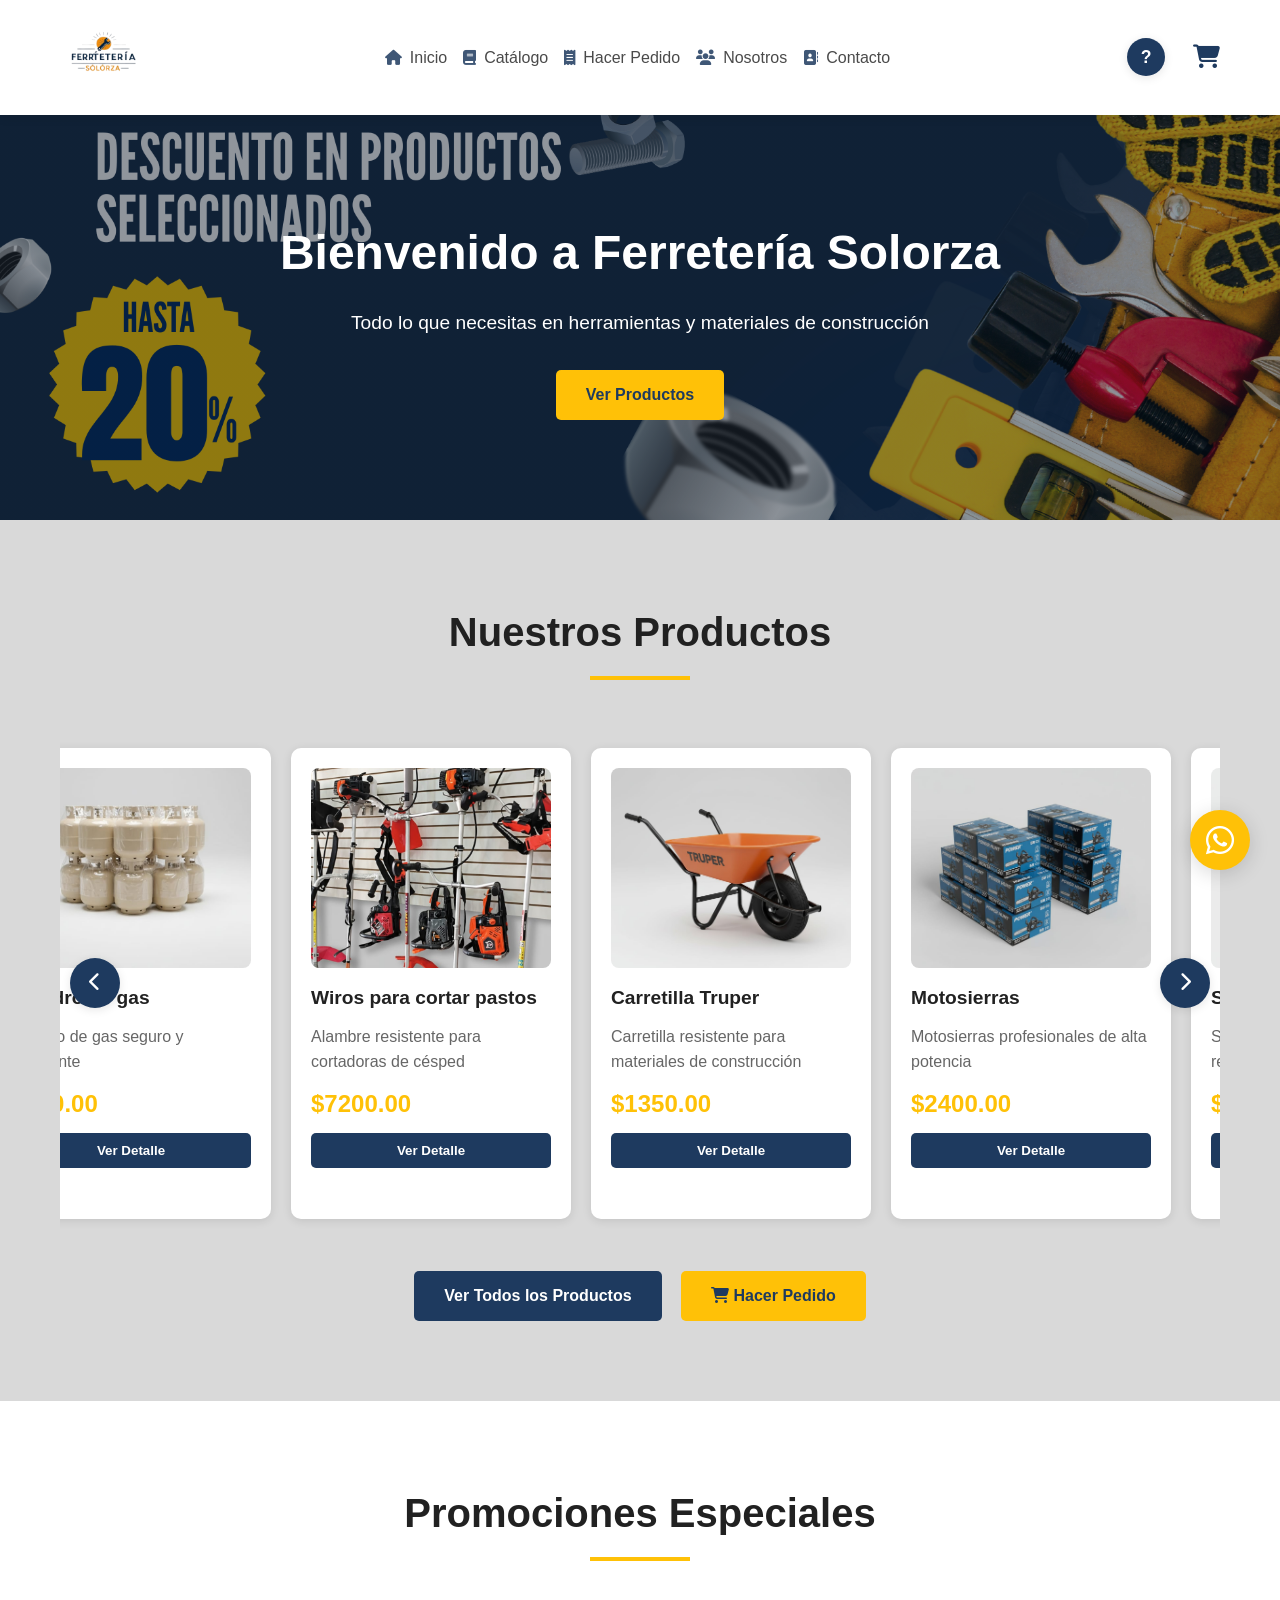
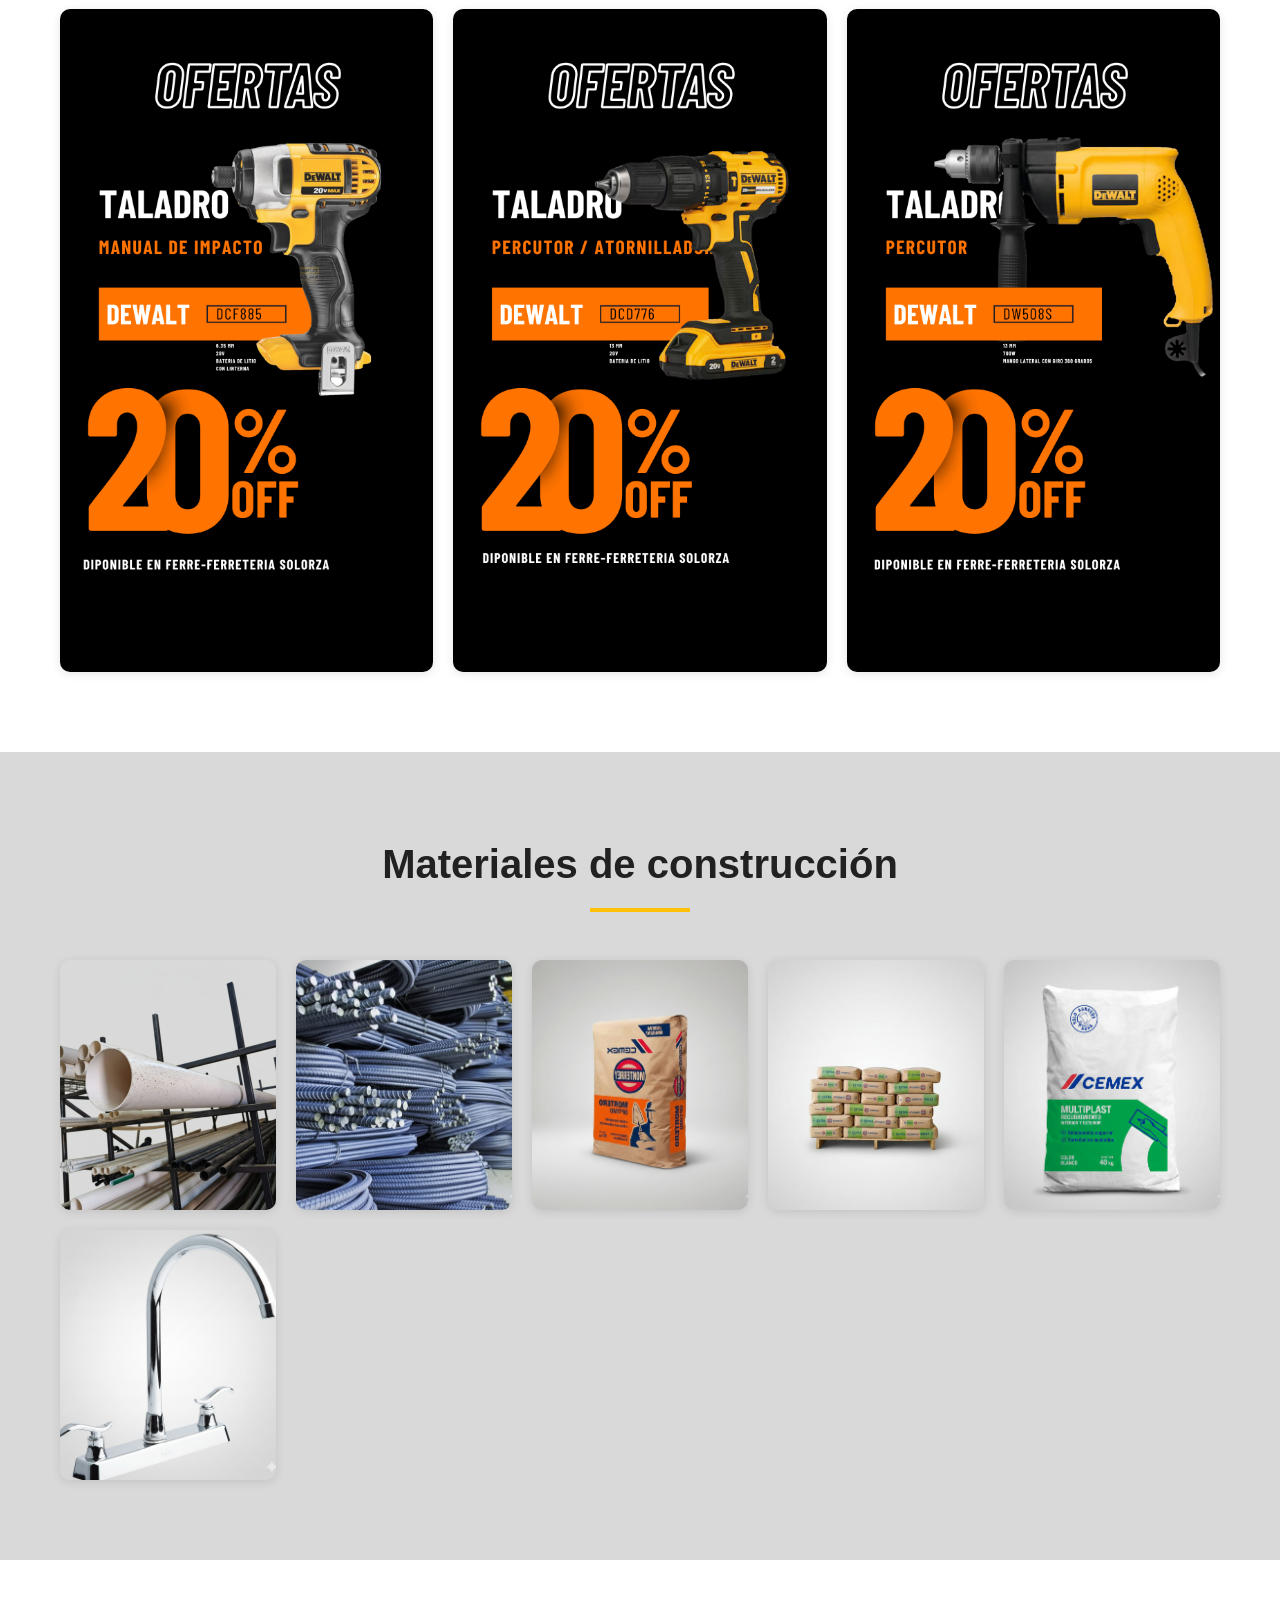
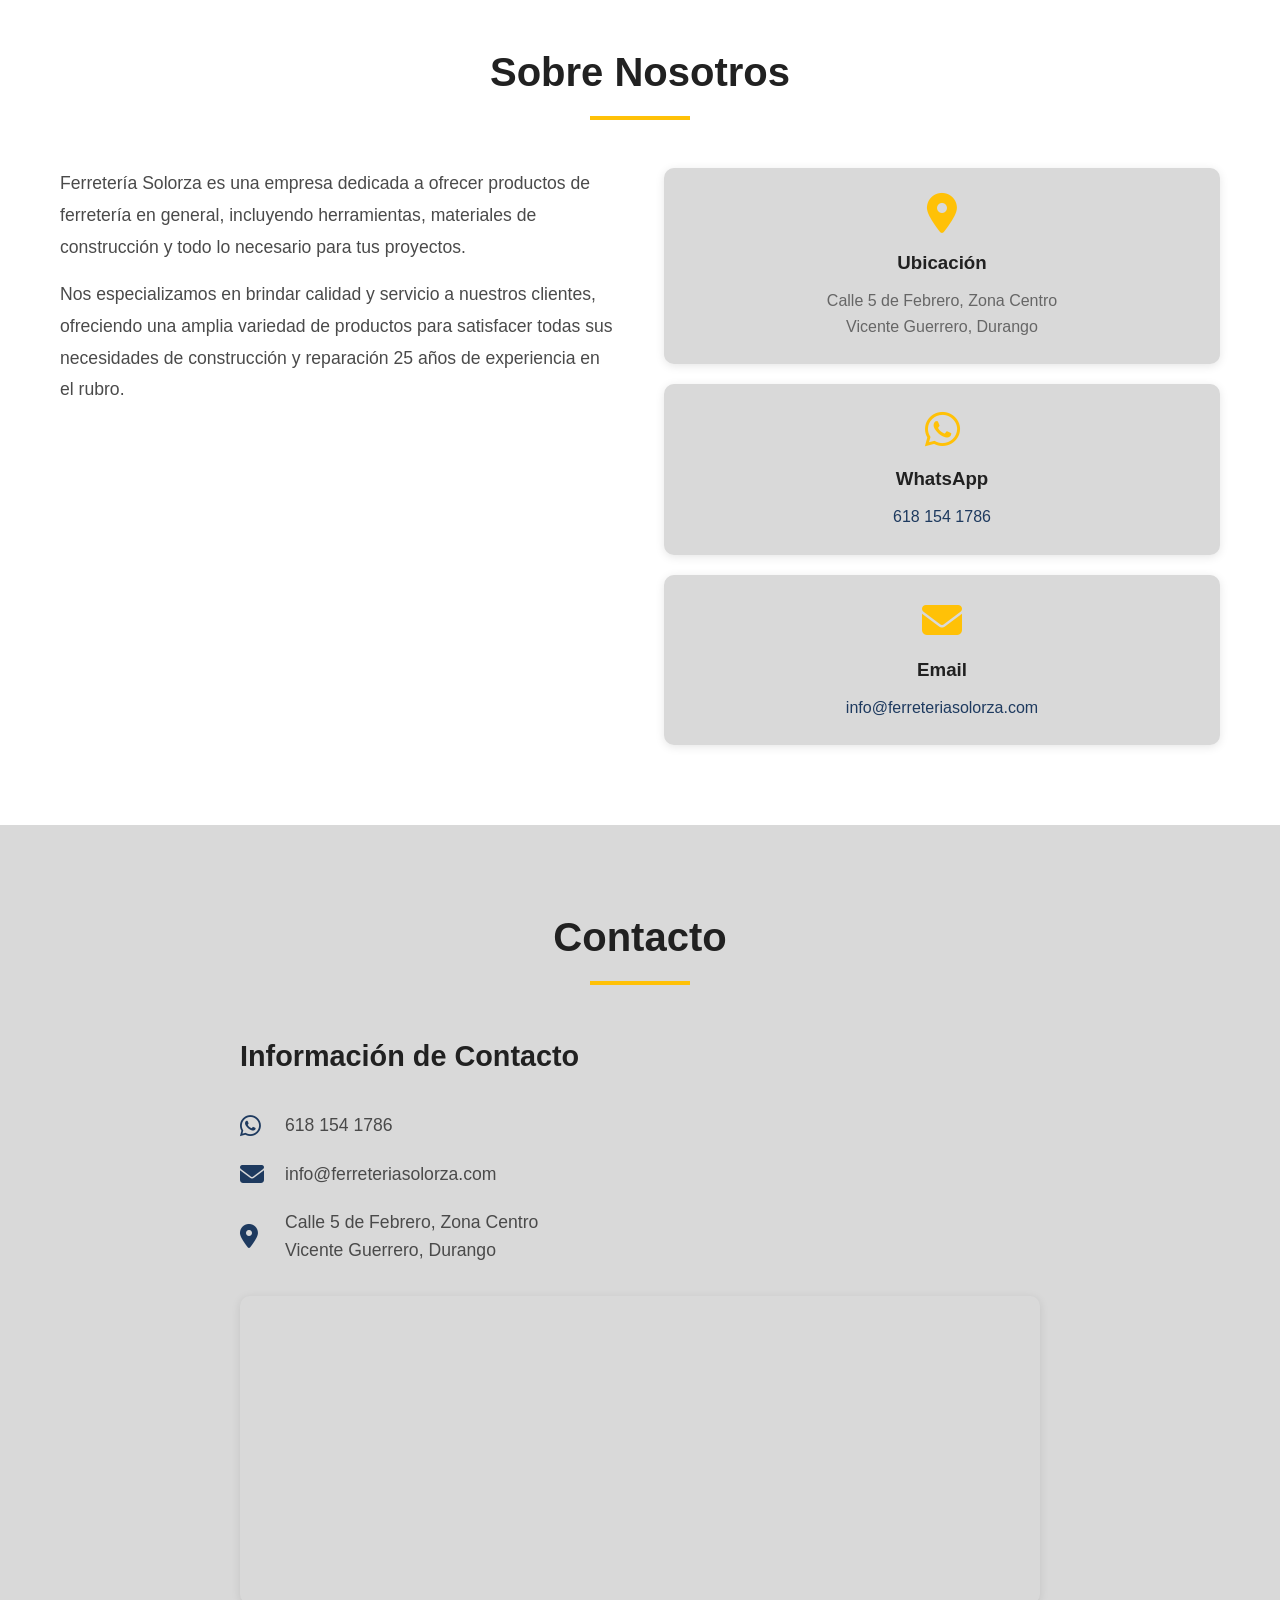
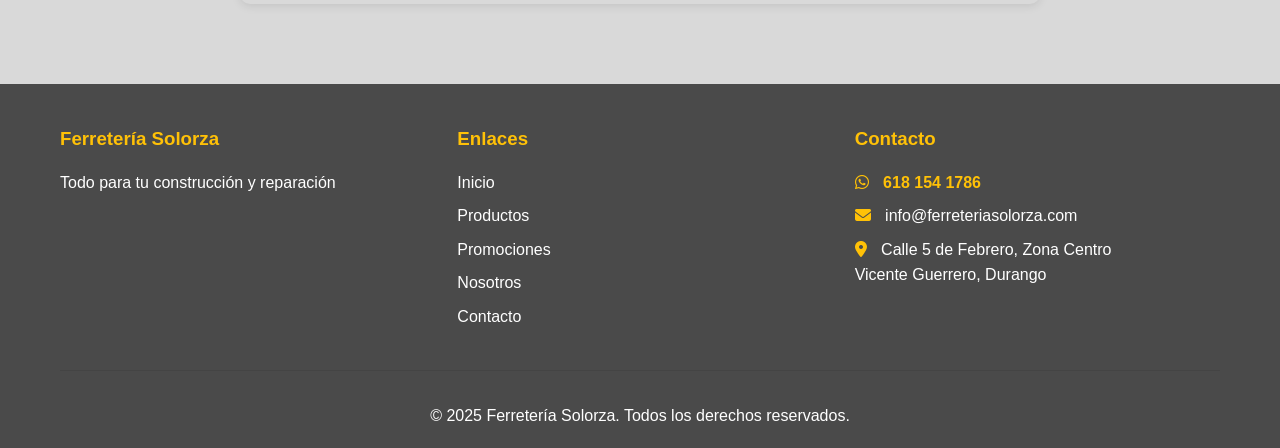
<file: index.html>
<!DOCTYPE html>
<html lang="es">
<head>
    <meta charset="UTF-8">
    <meta name="viewport" content="width=device-width, initial-scale=1.0">
    <title>Ferretería Solorza - Herramientas y Materiales de Construcción</title>
    <link rel="stylesheet" href="styles.css">
    <link rel="stylesheet" href="https://cdnjs.cloudflare.com/ajax/libs/font-awesome/6.4.0/css/all.min.css">
</head>
<body>
    <!-- Header -->
    <header class="header">
        <div class="container">
            <div class="logo">
                <a href="index.html" title="Ir al inicio">
                    <img src="Img\Logo\Imagen_de_WhatsApp_2025-11-21_a_las_07.47.37_cfd71c0c-removebg-preview.png" alt="Logo Ferretería Solorza" class="logo-img">
                </a>
                <h1><a href="index.html" class="brand-link" title="Ir al inicio">Ferretería Solorza</a></h1>
            </div>
            <nav class="nav">
                <ul>
                    <li><a href="index.html#inicio"><i class="fas fa-home"></i>Inicio</a></li>
                    <li><a href="catalogo.html"><i class="fas fa-book"></i>Catálogo</a></li>
                    <li><a href="hacer-pedido.html"><i class="fas fa-receipt"></i>Hacer Pedido</a></li>
                    <li><a href="#nosotros"><i class="fas fa-users"></i>Nosotros</a></li>
                    <li><a href="#contacto"><i class="fas fa-address-book"></i>Contacto</a></li>
                </ul>
            </nav>
            <div class="menu-toggle">
                <i class="fas fa-bars"></i>
            </div>
            <button class="help-btn" title="Cómo hacer tu pedido" aria-label="Ayuda">?</button>
            <div class="carrito-icon">
                <a href="hacer-pedido.html">
                    <i class="fas fa-shopping-cart"></i>
                    <span id="carrito-contador" class="carrito-contador"></span>
                </a>
            </div>
        </div>
    </header>

    <!-- Hero Section -->
    <section id="inicio" class="hero hero--image">
        <div class="hero-content">
            <h2>Bienvenido a Ferretería Solorza</h2>
            <p>Todo lo que necesitas en herramientas y materiales de construcción</p>
            <a href="#productos" class="btn-primary">Ver Productos</a>
        </div>
    </section>

    <!-- Carousel de Productos -->
    <section id="productos" class="productos-section">
  <div class="container">
    <h2 class="section-title">Nuestros Productos</h2>

    <div class="carousel-container">
      <button class="carousel-btn prev" id="prevBtn">
        <i class="fas fa-chevron-left"></i>
      </button>

      <div class="carousel-track-container">
        <div class="carousel-track" id="carouselTrack">
          <!-- Los productos se agregarán dinámicamente con JavaScript -->
        </div>
      </div>

      <button class="carousel-btn next" id="nextBtn">
        <i class="fas fa-chevron-right"></i>
      </button>
    </div>

    <div class="view-all">
      <a href="catalogo.html" class="btn-secondary">Ver Todos los Productos</a>
      
      <a href="hacer-pedido.html" class="btn-primary" style="margin-left: 15px;"><i class="fas fa-shopping-cart"></i> Hacer Pedido</a>
    </div>
  </div>
</section>


    <!-- Promociones -->
    <section id="promociones" class="promociones-section">
        <div class="container">
            <h2 class="section-title">Promociones Especiales</h2>
            <div class="promociones-grid">
                <div class="promocion-card">
                    <img src="Img/PromocionesEimagenesIMG/2.png" alt="Promoción 2">
                </div>
                <div class="promocion-card">
                    <img src="Img/PromocionesEimagenesIMG/3.png" alt="Promoción 3">
                </div>
                <div class="promocion-card">
                    <img src="Img/PromocionesEimagenesIMG/4.png" alt="Promoción 4">
                </div>
            </div>
        </div>
    </section>

    <!-- Materiales -->
    <section id="materiales" class="materiales-section">
        <div class="container">
            <h2 class="section-title">Materiales de construcción</h2>
            <div class="materiales-grid">
                <div class="material-card" style="cursor: pointer;" onclick="verDetalle(23)">
                    <img src="Img/ImgConstruccion/MaterialConstrucionPvc.jpg" alt="PVC - Material de construcción">
                </div>
                <div class="material-card" style="cursor: pointer;" onclick="verDetalle(25)">
                    <img src="Img/ImgConstruccion/MaterialConstrucionBarilla.png" alt="Armex - Material de construcción">
                </div>
                <div class="material-card" style="cursor: pointer;" onclick="verDetalle(26)">
                    <img src="Img/ImgConstruccion/MateriConstruccionMorteroCemex.png" alt="Varilla Corrugada - Material de construcción">
                </div>
                <div class="material-card" style="cursor: pointer;" onclick="verDetalle(27)">
                    <img src="Img/ImgConstruccion/MaterialConstrucionCementoCemex.jpg" alt="Cal - Material de construcción">
                </div>
                <div class="material-card" style="cursor: pointer;" onclick="verDetalle(29)">
                    <img src="Img/ImgConstruccion/MaterialConstrucionMultiplastCemex.png" alt="Cemento Blanco - Material de construcción">
                </div>
                <div class="material-card" style="cursor: pointer;" onclick="verDetalle(30)">
                    <img src="Img/ProductosIMG/fosetMescladora.png" alt="Mescladora Foset - Material de construcción">
                </div>
            </div>
        </div>
    </section>

    <!-- Información de la Empresa -->
    <section id="nosotros" class="nosotros-section">
        <div class="container">
            <h2 class="section-title">Sobre Nosotros</h2>
            <div class="nosotros-content">
                <div class="nosotros-text">
                    <p>Ferretería Solorza es una empresa dedicada a ofrecer productos de ferretería en general, incluyendo herramientas, materiales de construcción y todo lo necesario para tus proyectos.</p>
                    <p>Nos especializamos en brindar calidad y servicio a nuestros clientes, ofreciendo una amplia variedad de productos para satisfacer todas sus necesidades de construcción y reparación 25 años de experiencia en el rubro.</p>
                </div>
                <div class="nosotros-info">
                    <div class="info-card">
                        <i class="fas fa-map-marker-alt"></i>
                        <h3>Ubicación</h3>
                        <p>Calle 5 de Febrero, Zona Centro<br>Vicente Guerrero, Durango</p>
                    </div>
                    <div class="info-card">
                        <i class="fab fa-whatsapp"></i>
                        <h3>WhatsApp</h3>
                        <p><a href="https://wa.me/5216181541786" target="_blank" rel="noopener noreferrer">618 154 1786</a></p>
                    </div>
                    <div class="info-card">
                        <i class="fas fa-envelope"></i>
                        <h3>Email</h3>
                        <p><a href="mailto:info@ferreteriasolorza.com">info@ferreteriasolorza.com</a></p>
                    </div>
                </div>
            </div>
        </div>
    </section>

    <!-- Contacto -->
    <section id="contacto" class="contacto-section">
        <div class="container">
            <h2 class="section-title">Contacto</h2>
            <div class="contacto-content">
                <div class="contacto-info">
                    <h3>Información de Contacto</h3>
                    <div class="contact-item">
                        <i class="fab fa-whatsapp"></i>
                        <span>618 154 1786</span>
                    </div>
                    <div class="contact-item">
                        <i class="fas fa-envelope"></i>
                        <span>info@ferreteriasolorza.com</span>
                    </div>
                    <div class="contact-item">
                        <i class="fas fa-map-marker-alt"></i>
                        <span>Calle 5 de Febrero, Zona Centro<br>Vicente Guerrero, Durango</span>
                    </div>
                    <div class="map-container">
                        <iframe 
                            src="https://www.google.com/maps/embed?pb=!4v1762874138358!6m8!1m7!1sVntJxEQm7fYUi4D5uj1I7g!2m2!1d23.72705085673979!2d-103.9810487939393!3f142.40510776138296!4f0.9515165712242322!5f0.7820865974627469"
                            width="100%" 
                            height="300" 
                            style="border:0;" 
                            allowfullscreen="" 
                            loading="lazy">
                        </iframe>
                    </div>
                </div>
            </div>
        </div>
    </section>

    <!-- Footer -->
    <footer class="footer">
        <div class="container">
            <div class="footer-content">
                <div class="footer-section">
                    <h3><a href="index.html" class="brand-link">Ferretería Solorza</a></h3>
                    <p>Todo para tu construcción y reparación</p>
                </div>
                <div class="footer-section">
                    <h3>Enlaces</h3>
                    <ul>
                        <li><a href="#inicio">Inicio</a></li>
                        <li><a href="#productos">Productos</a></li>
                        <li><a href="#promociones">Promociones</a></li>
                        <li><a href="#nosotros">Nosotros</a></li>
                        <li><a href="#contacto">Contacto</a></li>
                    </ul>
                </div>
                <div class="footer-section">
                    <h3>Contacto</h3>
                    <p class="contact-link"><i class="fab fa-whatsapp"></i> 618 154 1786</p>
                    <p><i class="fas fa-envelope"></i> info@ferreteriasolorza.com</p>
                    <p><i class="fas fa-map-marker-alt"></i> Calle 5 de Febrero, Zona Centro<br>Vicente Guerrero, Durango</p>
                </div>
            </div>
            <div class="footer-bottom">
                <p>&copy; 2025 Ferretería Solorza. Todos los derechos reservados.</p>
            </div>
        </div>
    </footer>

    <!-- Botón de Soporte Flotante -->
     <a href="https://wa.me/5216181541786" class="support-btn" title="Enviar mensaje por WhatsApp" target="_blank" rel="noopener noreferrer">
        <i class="fab fa-whatsapp"></i>
    </a>

    <script src="script.js"></script>
    <script>
        // Actualizar contador de carrito al cargar la página
        document.addEventListener('DOMContentLoaded', () => {
            actualizarContadorCarrito();
        });
    </script>
</body>
</html>
</file>
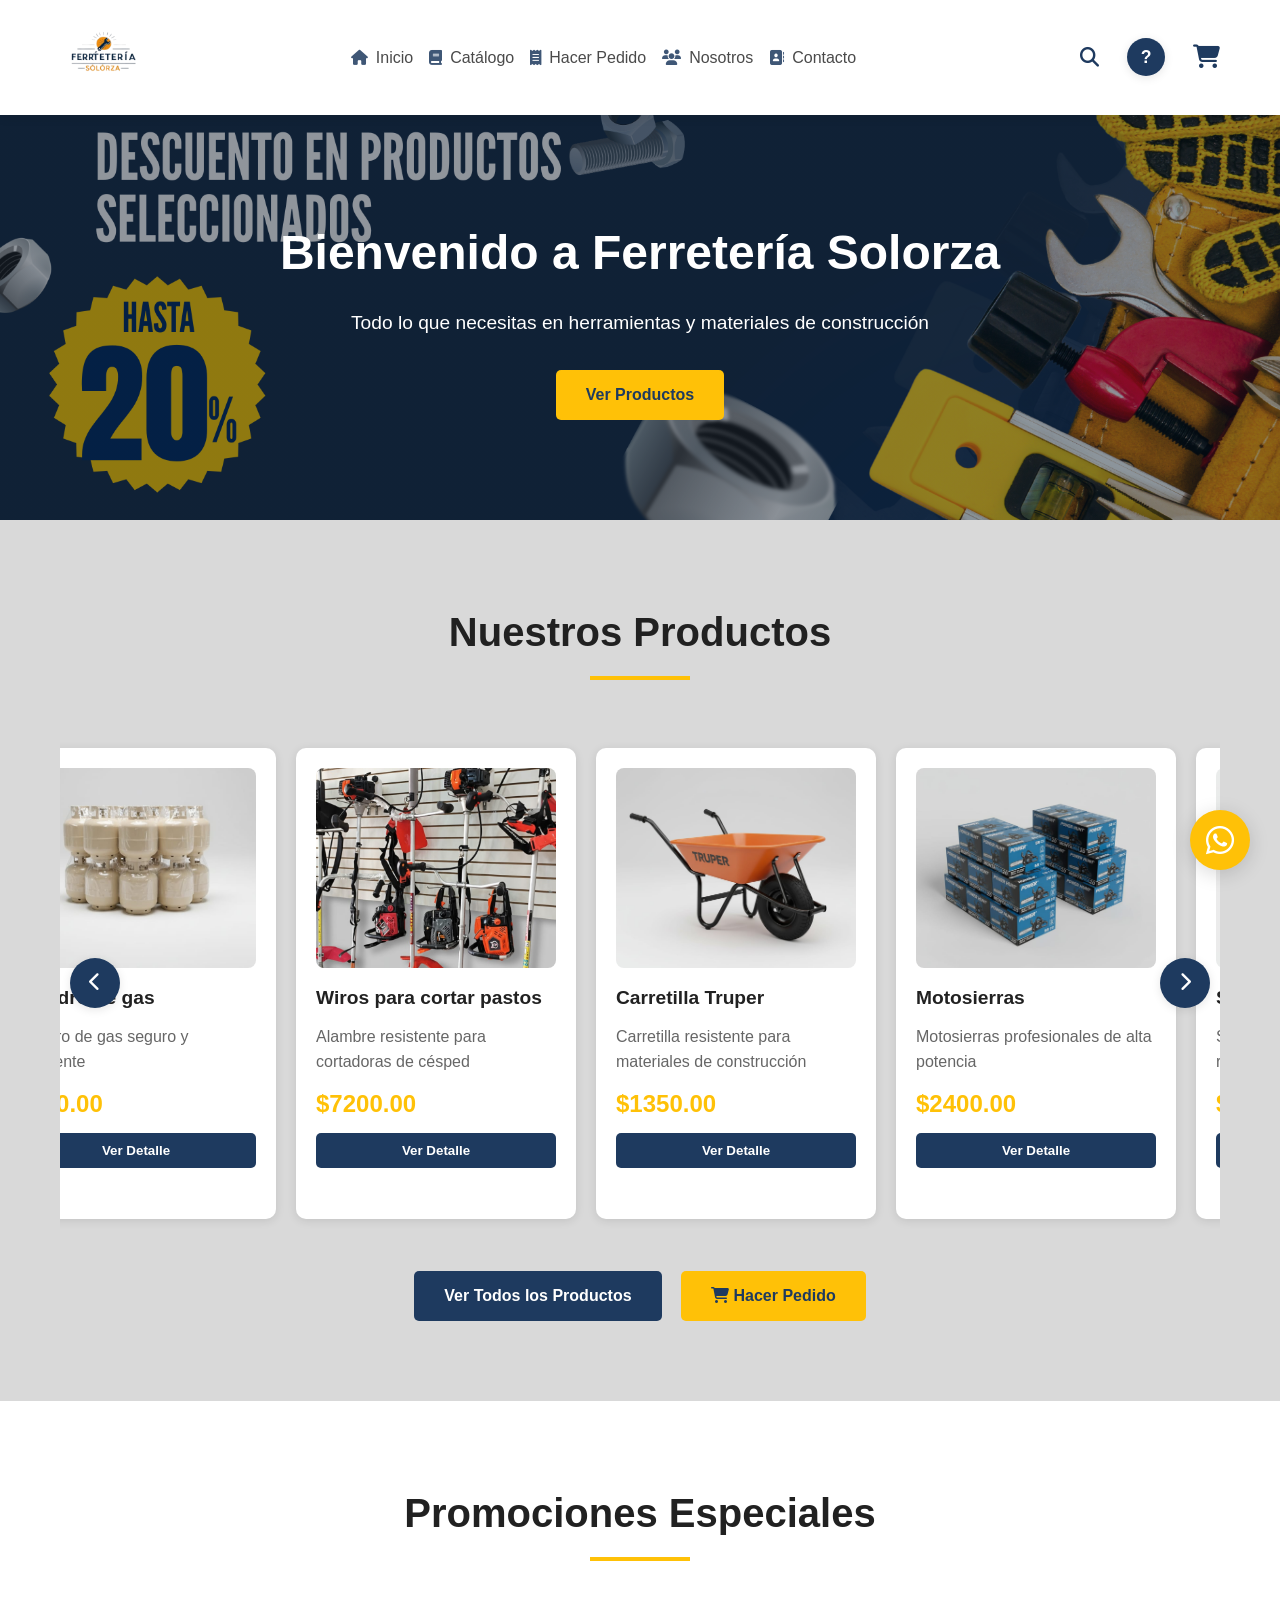
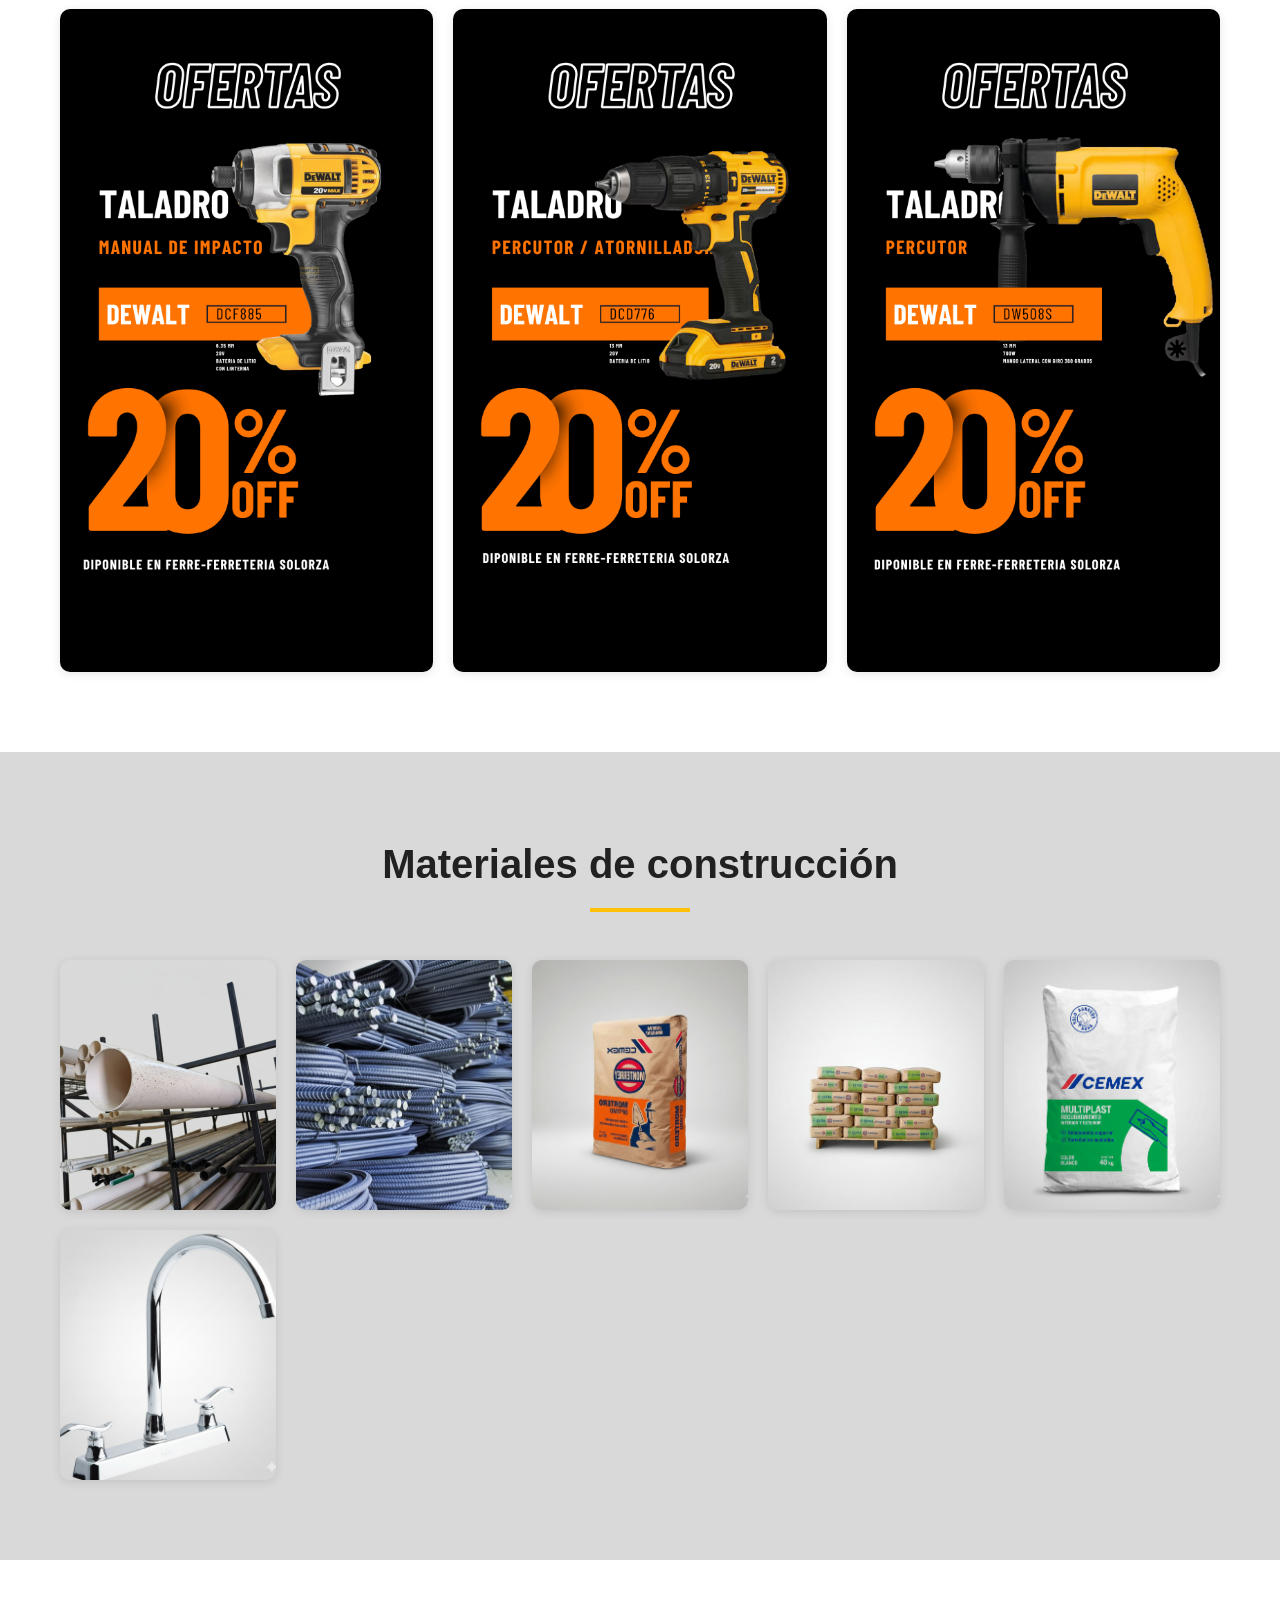
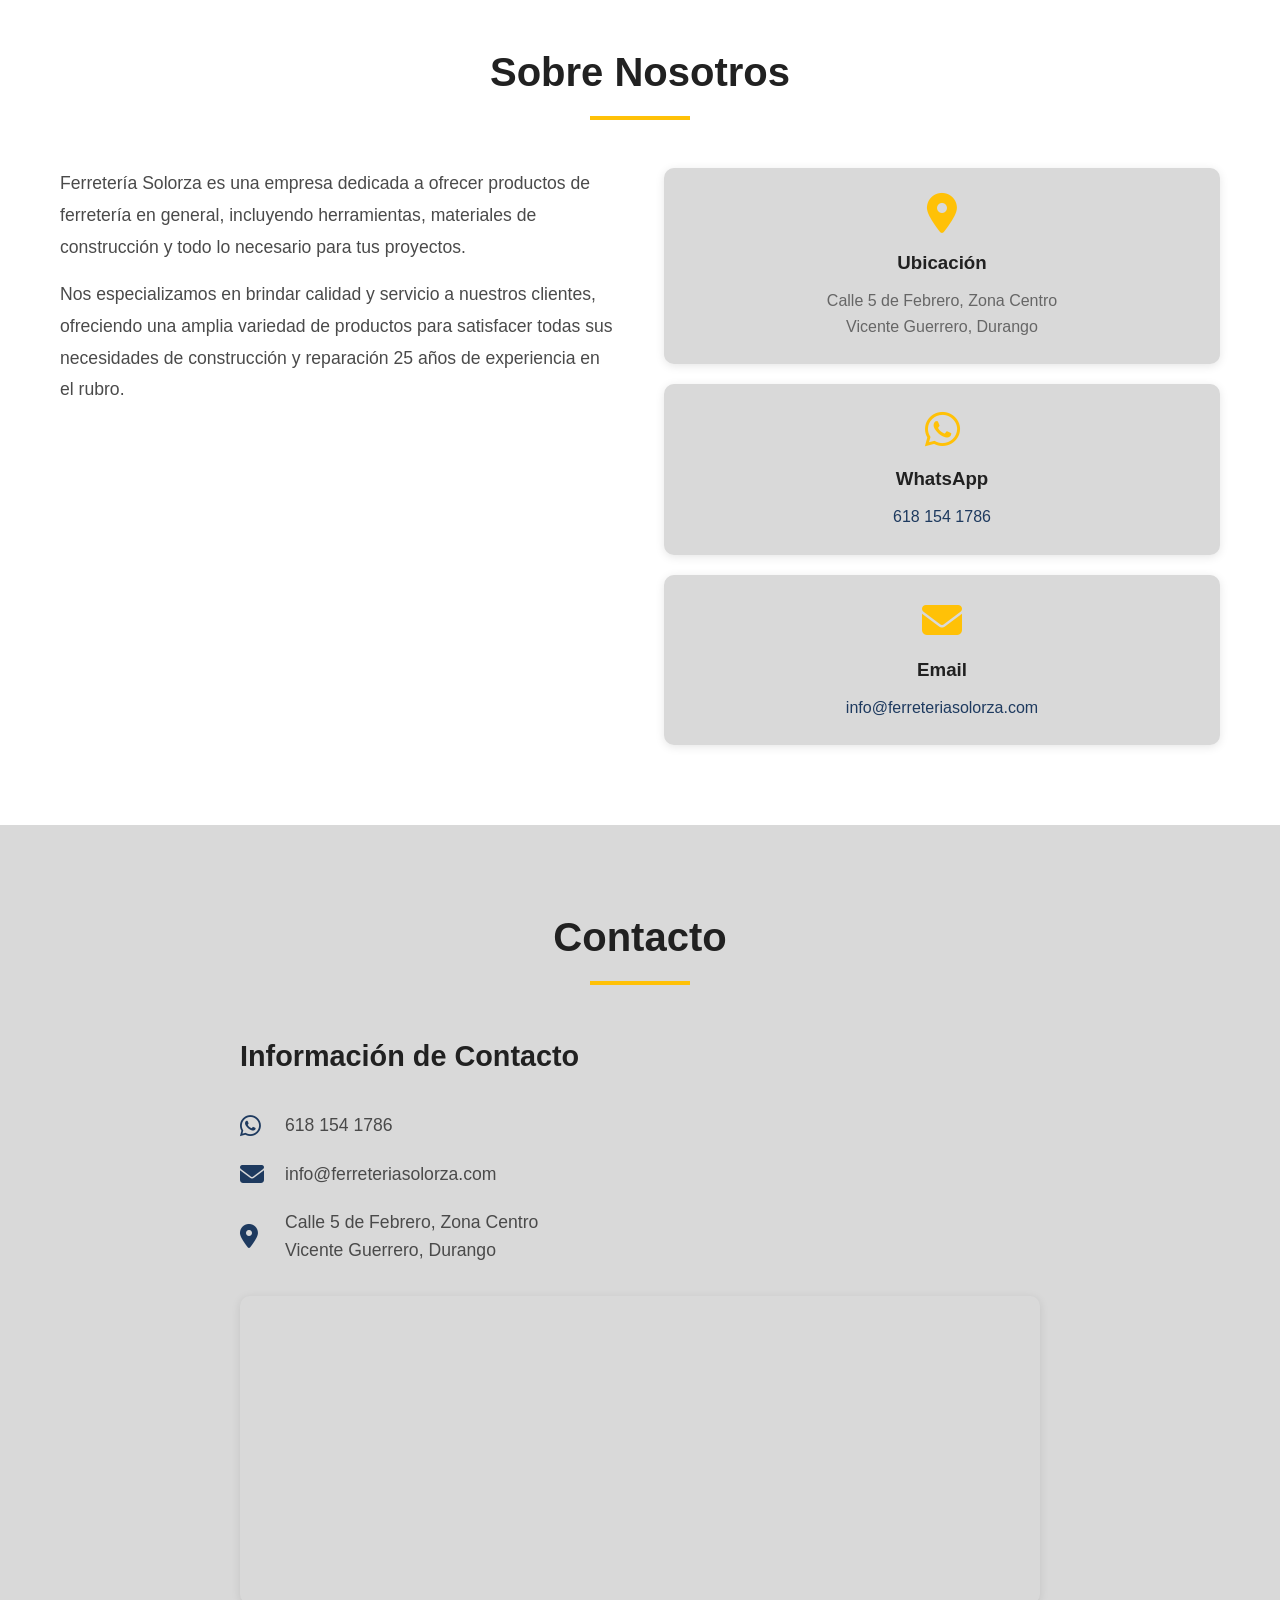
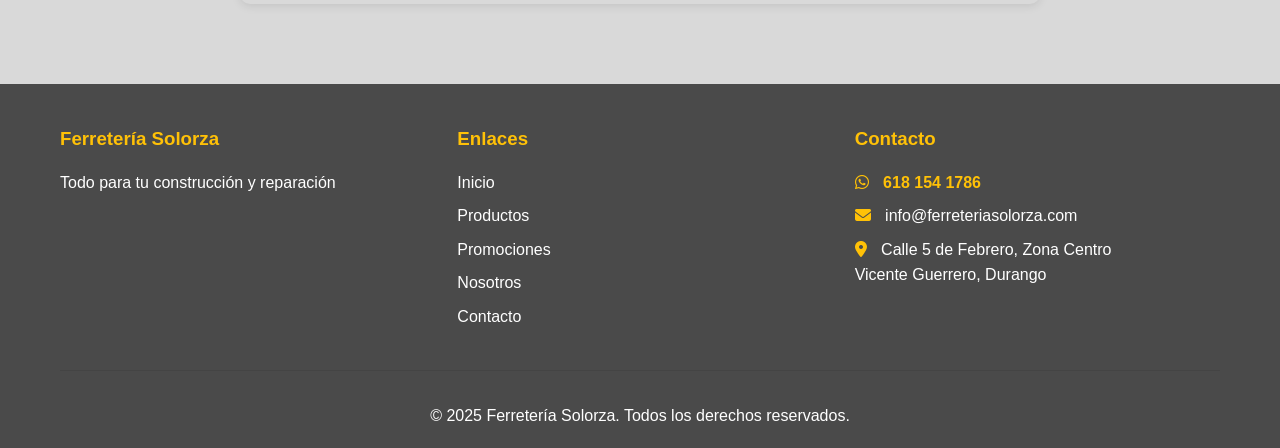
<file: public/index.html>
<!DOCTYPE html>
<html lang="es">

<head>
    <meta charset="UTF-8">
    <meta name="viewport" content="width=device-width, initial-scale=1.0">
    <title>Ferretería Solorza - Herramientas y Materiales de Construcción</title>
    <link rel="stylesheet" href="styles.css">
    <link rel="stylesheet" href="https://cdnjs.cloudflare.com/ajax/libs/font-awesome/6.4.0/css/all.min.css">
</head>

<body>
    <!-- Header -->
    <header class="header">
        <div class="container">
            <div class="logo">
                <a href="index.html" title="Ir al inicio">
                    <img src="Img\Logo\Imagen_de_WhatsApp_2025-11-21_a_las_07.47.37_cfd71c0c-removebg-preview.png"
                        alt="Logo Ferretería Solorza" class="logo-img">
                </a>
                <h1><a href="index.html" class="brand-link" title="Ir al inicio">Ferretería Solorza</a></h1>
            </div>
            <nav class="nav">
                <ul>
                    <li><a href="index.html#inicio"><i class="fas fa-home"></i>Inicio</a></li>
                    <li><a href="catalogo.html"><i class="fas fa-book"></i>Catálogo</a></li>
                    <li><a href="hacer-pedido.html"><i class="fas fa-receipt"></i>Hacer Pedido</a></li>
                    <li><a href="#nosotros"><i class="fas fa-users"></i>Nosotros</a></li>
                    <li><a href="#contacto"><i class="fas fa-address-book"></i>Contacto</a></li>
                </ul>
            </nav>
            <div class="search-container">
                <input type="text" id="searchInput" class="search-input" placeholder="Buscar...">
                <button class="search-btn" id="searchBtn" aria-label="Buscar">
                    <i class="fas fa-search"></i>
                </button>
            </div>
            <div class="menu-toggle">
                <i class="fas fa-bars"></i>
            </div>
            <button class="help-btn" title="Cómo hacer tu pedido" aria-label="Ayuda">?</button>
            <div class="carrito-icon">
                <a href="hacer-pedido.html">
                    <i class="fas fa-shopping-cart"></i>
                    <span id="carrito-contador" class="carrito-contador"></span>
                </a>
            </div>
        </div>
    </header>

    <!-- Hero Section -->
    <section id="inicio" class="hero hero--image">
        <div class="hero-content">
            <h2>Bienvenido a Ferretería Solorza</h2>
            <p>Todo lo que necesitas en herramientas y materiales de construcción</p>
            <a href="#productos" class="btn-primary">Ver Productos</a>
        </div>
    </section>

    <!-- Carousel de Productos -->
    <section id="productos" class="productos-section">
        <div class="container">
            <h2 class="section-title">Nuestros Productos</h2>

            <div class="carousel-container">
                <button class="carousel-btn prev" id="prevBtn">
                    <i class="fas fa-chevron-left"></i>
                </button>

                <div class="carousel-track-container">
                    <div class="carousel-track" id="carouselTrack">
                        <!-- Los productos se agregarán dinámicamente con JavaScript -->
                    </div>
                </div>

                <button class="carousel-btn next" id="nextBtn">
                    <i class="fas fa-chevron-right"></i>
                </button>
            </div>

            <div class="view-all">
                <a href="catalogo.html" class="btn-secondary">Ver Todos los Productos</a>

                <a href="hacer-pedido.html" class="btn-primary" style="margin-left: 15px;"><i
                        class="fas fa-shopping-cart"></i> Hacer Pedido</a>
            </div>
        </div>
    </section>


    <!-- Promociones -->
    <section id="promociones" class="promociones-section">
        <div class="container">
            <h2 class="section-title">Promociones Especiales</h2>
            <div class="promociones-grid">
                <div class="promocion-card">
                    <img src="Img/PromocionesEimagenesIMG/2.png" alt="Promoción 2">
                </div>
                <div class="promocion-card">
                    <img src="Img/PromocionesEimagenesIMG/3.png" alt="Promoción 3">
                </div>
                <div class="promocion-card">
                    <img src="Img/PromocionesEimagenesIMG/4.png" alt="Promoción 4">
                </div>
            </div>
        </div>
    </section>

    <!-- Materiales -->
    <section id="materiales" class="materiales-section">
        <div class="container">
            <h2 class="section-title">Materiales de construcción</h2>
            <div class="materiales-grid">
                <div class="material-card" style="cursor: pointer;" onclick="verDetalle(23)">
                    <img src="Img/ImgConstruccion/MaterialConstrucionPvc.jpg" alt="PVC - Material de construcción">
                </div>
                <div class="material-card" style="cursor: pointer;" onclick="verDetalle(25)">
                    <img src="Img/ImgConstruccion/MaterialConstrucionBarilla.png"
                        alt="Armex - Material de construcción">
                </div>
                <div class="material-card" style="cursor: pointer;" onclick="verDetalle(26)">
                    <img src="Img/ImgConstruccion/MateriConstruccionMorteroCemex.png"
                        alt="Varilla Corrugada - Material de construcción">
                </div>
                <div class="material-card" style="cursor: pointer;" onclick="verDetalle(27)">
                    <img src="Img/ImgConstruccion/MaterialConstrucionCementoCemex.jpg"
                        alt="Cal - Material de construcción">
                </div>
                <div class="material-card" style="cursor: pointer;" onclick="verDetalle(29)">
                    <img src="Img/ImgConstruccion/MaterialConstrucionMultiplastCemex.png"
                        alt="Cemento Blanco - Material de construcción">
                </div>
                <div class="material-card" style="cursor: pointer;" onclick="verDetalle(30)">
                    <img src="Img/ProductosIMG/fosetMescladora.png" alt="Mescladora Foset - Material de construcción">
                </div>
            </div>
        </div>
    </section>

    <!-- Información de la Empresa -->
    <section id="nosotros" class="nosotros-section">
        <div class="container">
            <h2 class="section-title">Sobre Nosotros</h2>
            <div class="nosotros-content">
                <div class="nosotros-text">
                    <p>Ferretería Solorza es una empresa dedicada a ofrecer productos de ferretería en general,
                        incluyendo herramientas, materiales de construcción y todo lo necesario para tus proyectos.</p>
                    <p>Nos especializamos en brindar calidad y servicio a nuestros clientes, ofreciendo una amplia
                        variedad de productos para satisfacer todas sus necesidades de construcción y reparación 25 años
                        de experiencia en el rubro.</p>
                </div>
                <div class="nosotros-info">
                    <div class="info-card">
                        <i class="fas fa-map-marker-alt"></i>
                        <h3>Ubicación</h3>
                        <p>Calle 5 de Febrero, Zona Centro<br>Vicente Guerrero, Durango</p>
                    </div>
                    <div class="info-card">
                        <i class="fab fa-whatsapp"></i>
                        <h3>WhatsApp</h3>
                        <p><a href="https://wa.me/5216181541786" target="_blank" rel="noopener noreferrer">618 154
                                1786</a></p>
                    </div>
                    <div class="info-card">
                        <i class="fas fa-envelope"></i>
                        <h3>Email</h3>
                        <p><a href="mailto:info@ferreteriasolorza.com">info@ferreteriasolorza.com</a></p>
                    </div>
                </div>
            </div>
        </div>
    </section>

    <!-- Contacto -->
    <section id="contacto" class="contacto-section">
        <div class="container">
            <h2 class="section-title">Contacto</h2>
            <div class="contacto-content">
                <div class="contacto-info">
                    <h3>Información de Contacto</h3>
                    <div class="contact-item">
                        <i class="fab fa-whatsapp"></i>
                        <span>618 154 1786</span>
                    </div>
                    <div class="contact-item">
                        <i class="fas fa-envelope"></i>
                        <span>info@ferreteriasolorza.com</span>
                    </div>
                    <div class="contact-item">
                        <i class="fas fa-map-marker-alt"></i>
                        <span>Calle 5 de Febrero, Zona Centro<br>Vicente Guerrero, Durango</span>
                    </div>
                    <div class="map-container">
                        <iframe
                            src="https://www.google.com/maps/embed?pb=!4v1762874138358!6m8!1m7!1sVntJxEQm7fYUi4D5uj1I7g!2m2!1d23.72705085673979!2d-103.9810487939393!3f142.40510776138296!4f0.9515165712242322!5f0.7820865974627469"
                            width="100%" height="300" style="border:0;" allowfullscreen="" loading="lazy">
                        </iframe>
                    </div>
                </div>
            </div>
        </div>
    </section>

    <!-- Footer -->
    <footer class="footer">
        <div class="container">
            <div class="footer-content">
                <div class="footer-section">
                    <h3><a href="index.html" class="brand-link">Ferretería Solorza</a></h3>
                    <p>Todo para tu construcción y reparación</p>
                </div>
                <div class="footer-section">
                    <h3>Enlaces</h3>
                    <ul>
                        <li><a href="#inicio">Inicio</a></li>
                        <li><a href="#productos">Productos</a></li>
                        <li><a href="#promociones">Promociones</a></li>
                        <li><a href="#nosotros">Nosotros</a></li>
                        <li><a href="#contacto">Contacto</a></li>
                    </ul>
                </div>
                <div class="footer-section">
                    <h3>Contacto</h3>
                    <p class="contact-link"><i class="fab fa-whatsapp"></i> 618 154 1786</p>
                    <p><i class="fas fa-envelope"></i> info@ferreteriasolorza.com</p>
                    <p><i class="fas fa-map-marker-alt"></i> Calle 5 de Febrero, Zona Centro<br>Vicente Guerrero,
                        Durango</p>
                </div>
            </div>
            <div class="footer-bottom">
                <p>&copy; 2025 Ferretería Solorza. Todos los derechos reservados.</p>
            </div>
        </div>
    </footer>

    <!-- Botón de Soporte Flotante -->
    <a href="https://wa.me/5216181541786" class="support-btn" title="Enviar mensaje por WhatsApp" target="_blank"
        rel="noopener noreferrer">
        <i class="fab fa-whatsapp"></i>
    </a>

    <script src="script.js"></script>
    <script>
        // Actualizar contador de carrito al cargar la página
        document.addEventListener('DOMContentLoaded', () => {
            actualizarContadorCarrito();
        });
    </script>
</body>

</html>
</file>
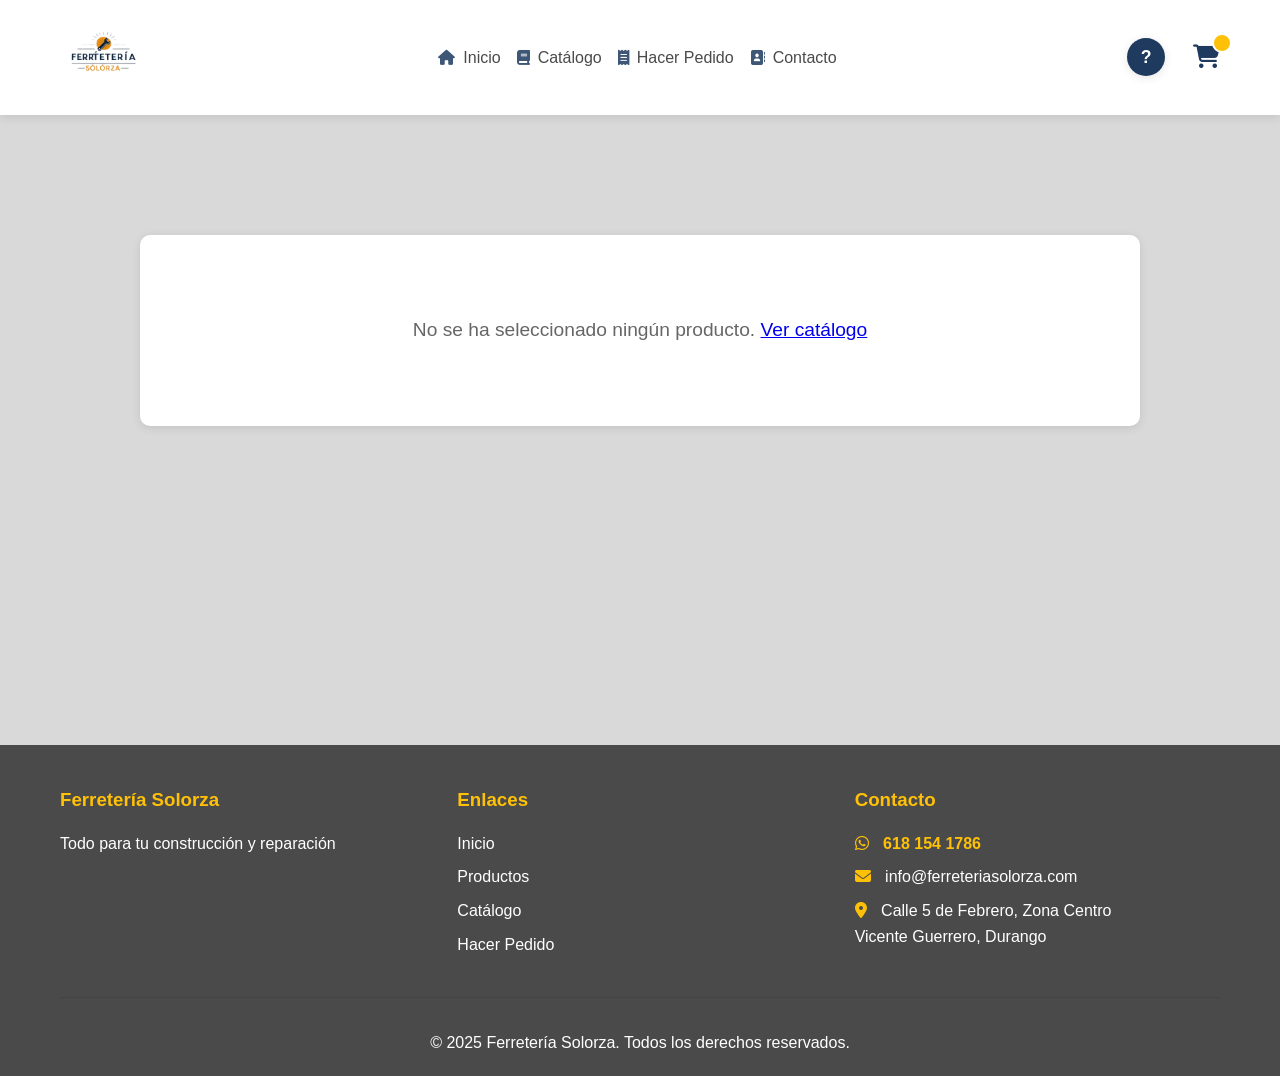
<file: detalle-producto.html>
<!DOCTYPE html>
<html lang="es">
<head>
    <meta charset="UTF-8">
    <meta name="viewport" content="width=device-width, initial-scale=1.0">
    <title>Detalle del Producto - Ferretería Solorza</title>
    <link rel="stylesheet" href="styles.css">
    <link rel="stylesheet" href="https://cdnjs.cloudflare.com/ajax/libs/font-awesome/6.4.0/css/all.min.css">
</head>
<body>
    <!-- Header -->
    <header class="header">
        <div class="container">
            <div class="logo">
                <a href="index.html" title="Ir al inicio">
                    <img src="Img\Logo\Imagen_de_WhatsApp_2025-11-21_a_las_07.47.37_cfd71c0c-removebg-preview.png" alt="Logo Ferretería Solorza" class="logo-img">
                </a>
            </div>
            <nav class="nav">
                <ul>
                    <li><a href="index.html#inicio"><i class="fas fa-home"></i>Inicio</a></li>
                    <li><a href="catalogo.html"><i class="fas fa-book"></i>Catálogo</a></li>
                    <li><a href="hacer-pedido.html"><i class="fas fa-receipt"></i>Hacer Pedido</a></li>
                    <li><a href="index.html#contacto"><i class="fas fa-address-book"></i>Contacto</a></li>
                </ul>
            </nav>
            <div class="menu-toggle">
                <i class="fas fa-bars"></i>
            </div>
            <button class="help-btn" title="Cómo hacer tu pedido" aria-label="Ayuda">?</button>
            <div class="carrito-icon">
                <a href="hacer-pedido.html" title="Ver mi pedido">
                    <i class="fas fa-shopping-cart"></i>
                    <span id="carrito-contador" class="carrito-contador"></span>
                </a>
            </div>
        </div>
    </header>

    <!-- Detalle del Producto -->
    <section class="producto-detalle-section">
        <div class="container">
            <div class="producto-detalle" id="productoDetalle">
                <div class="loading">Cargando información del producto...</div>
            </div>
        </div>
    </section>

    <!-- Footer -->
    <footer class="footer">
        <div class="container">
            <div class="footer-content">
                <div class="footer-section">
                    <h3><a href="index.html" class="brand-link">Ferretería Solorza</a></h3>
                    <p>Todo para tu construcción y reparación</p>
                </div>
                <div class="footer-section">
                    <h3>Enlaces</h3>
                    <ul>
                        <li><a href="index.html#inicio">Inicio</a></li>
                        <li><a href="index.html#productos">Productos</a></li>
                        <li><a href="catalogo.html">Catálogo</a></li>
                        <li><a href="hacer-pedido.html">Hacer Pedido</a></li>
                    </ul>
                </div>
                <div class="footer-section">
                    <h3>Contacto</h3>
                    <p class="contact-link"><i class="fab fa-whatsapp"></i> 618 154 1786</p>
                    <p><i class="fas fa-envelope"></i> info@ferreteriasolorza.com</p>
                    <p><i class="fas fa-map-marker-alt"></i> Calle 5 de Febrero, Zona Centro<br>Vicente Guerrero, Durango</p>
                </div>
            </div>
            <div class="footer-bottom">
                <p>&copy; 2025 Ferretería Solorza. Todos los derechos reservados.</p>
            </div>
        </div>
    </footer>

    <script src="script.js"></script>
    <script>
        // Cargar detalle del producto
        document.addEventListener('DOMContentLoaded', () => {
            const productoId = localStorage.getItem('productoSeleccionado');
            const contenedor = document.getElementById('productoDetalle');
            
            if (!productoId) {
                contenedor.innerHTML = '<div class="loading"><p>No se ha seleccionado ningún producto. <a href="catalogo.html">Ver catálogo</a></p></div>';
                return;
            }

            const producto = obtenerProductoPorId(parseInt(productoId));
            
            if (!producto) {
                contenedor.innerHTML = '<div class="loading"><p>Producto no encontrado. <a href="catalogo.html">Ver catálogo</a></p></div>';
                return;
            }

            contenedor.innerHTML = `
                <div class="producto-detalle-img">${producto.imagen || '🔨'}</div>
                <div class="producto-detalle-info">
                    <h1>${producto.nombre}</h1>
                    <div class="precio">$${producto.precio.toFixed(2)}</div>
                    <div class="stock-info">
                        <i class="fas fa-check-circle ${producto.stock ? 'in-stock' : 'out-of-stock'}"></i>
                        <span class="${producto.stock ? 'in-stock' : 'out-of-stock'}">
                            ${producto.stock ? 'En stock' : 'Agotado'}
                        </span>
                    </div>
                    <div class="descripcion">
                        <h3>Descripción</h3>
                        <p>${producto.descripcion}</p>
                    </div>
                    <div class="categoria-info">
                        <strong>Categoría:</strong> ${producto.categoria || 'General'}
                    </div>
                    <div class="producto-unidad">${producto.porKilo ? '<strong>Vendido por kilo:</strong> Indica la cantidad en kg' : ''}</div>
                    ${producto.stock ? `
                        <div style="margin-top:10px;">
                            <label for="cantidadInput" style="display:block; margin-bottom:8px; font-weight:600;">Cantidad ${producto.porKilo ? '(kg)' : ''}:</label>
                            <input id="cantidadInput" type="number" min="${producto.porKilo ? '0.1' : '1'}" step="${producto.porKilo ? '0.1' : '1'}" value="1" style="width:100%; padding:10px; margin-bottom:12px; border-radius:5px; border:1px solid #ddd;" />
                            <button class="btn-agregar-carrito" onclick="agregarAlCarrito(${producto.id}, parseFloat(document.getElementById('cantidadInput').value) || 1); window.location.href='hacer-pedido.html';">
                                <i class="fas fa-shopping-cart"></i> Agregar al Pedido
                            </button>
                        </div>
                    ` : `
                        <button class="btn-agregar-carrito" disabled>
                            <i class="fas fa-times"></i> Producto Agotado
                        </button>
                    `}
                    <a href="catalogo.html" class="btn-secondary" style="display: inline-block; margin-top: 15px; text-align: center;">
                        <i class="fas fa-arrow-left"></i> Volver al Catálogo
                    </a>
                </div>
            `;

            actualizarContadorCarrito();
            initMobileMenu();
        });
    </script>
</body>
</html>
</file>
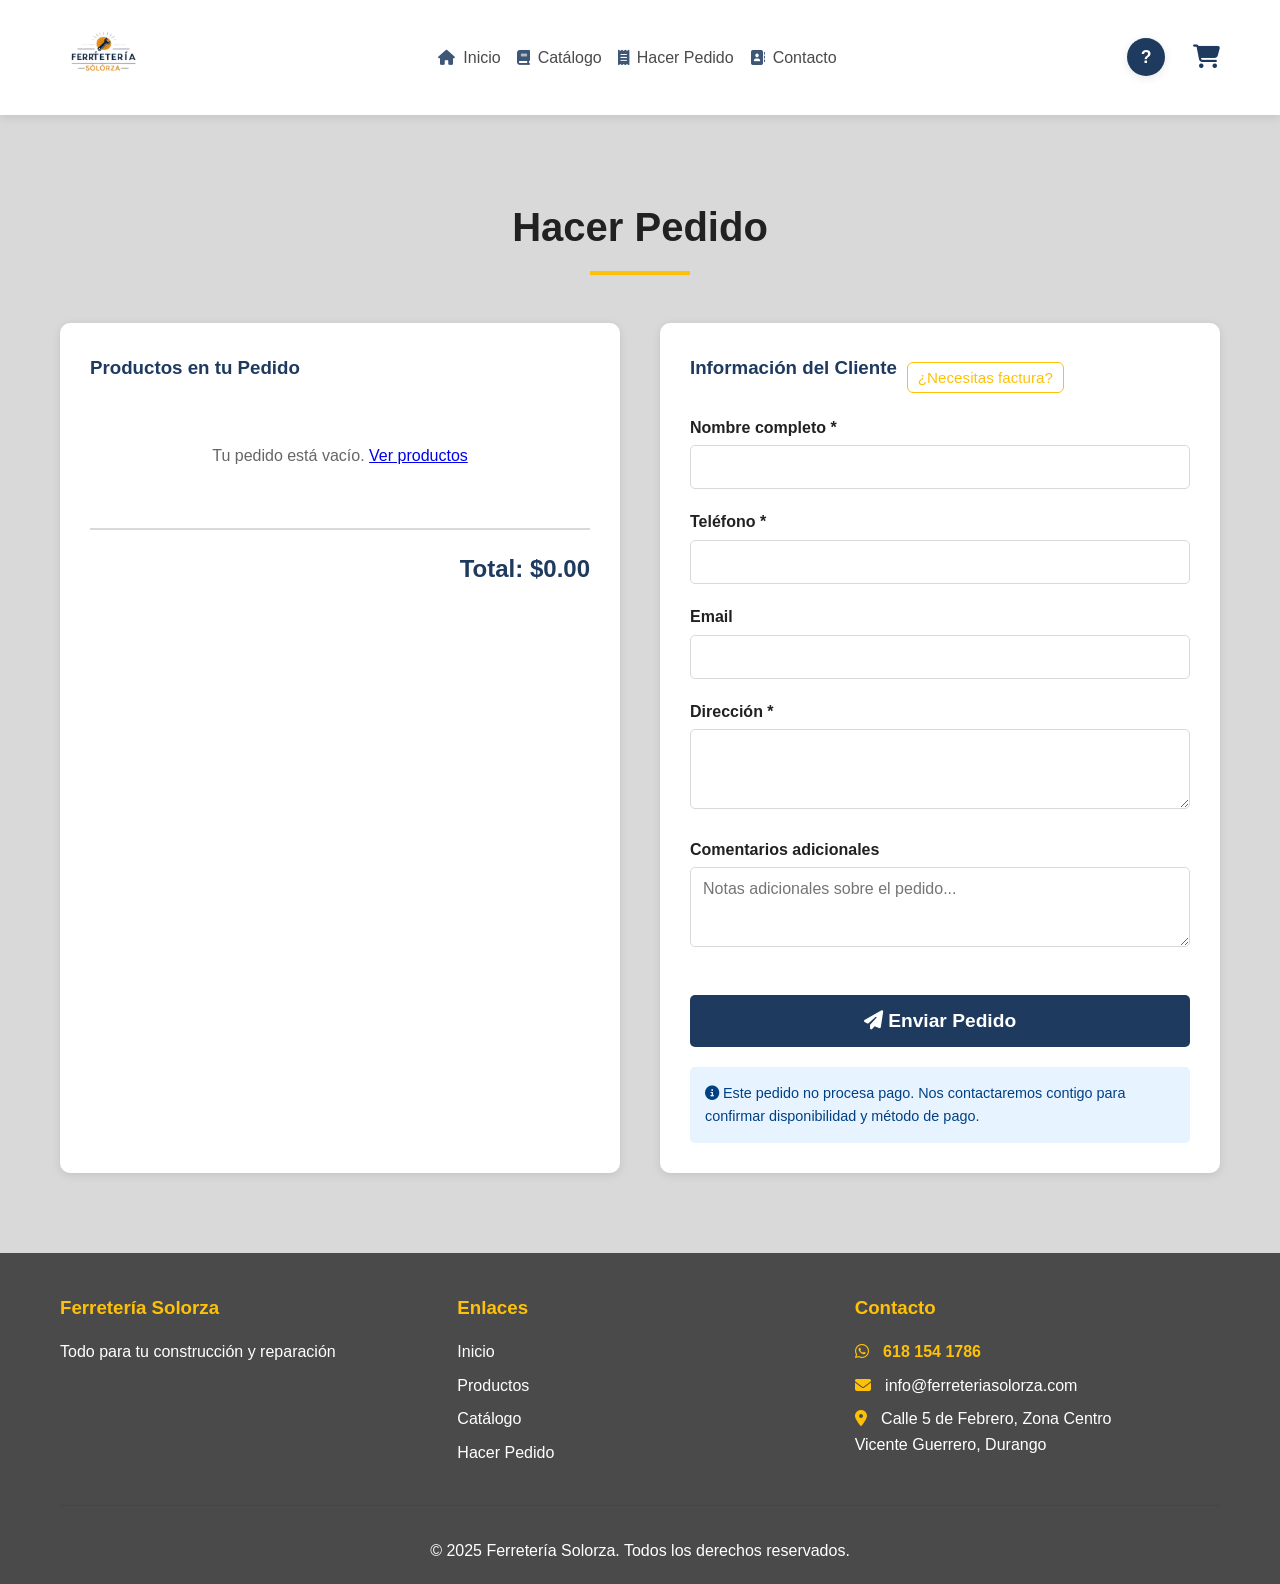
<file: hacer-pedido.html>
<!DOCTYPE html>
<html lang="es">
<head>
    <meta charset="UTF-8">
    <meta name="viewport" content="width=device-width, initial-scale=1.0">
    <title>Hacer Pedido - Ferretería Solorza</title>
    <link rel="stylesheet" href="styles.css">
    <link rel="stylesheet" href="https://cdnjs.cloudflare.com/ajax/libs/font-awesome/6.4.0/css/all.min.css">
</head>
<body>
    <!-- Header -->
    <header class="header">
        <div class="container">
            <div class="logo">
                <a href="index.html" title="Ir al inicio">
                    <img src="Img\Logo\Imagen_de_WhatsApp_2025-11-21_a_las_07.47.37_cfd71c0c-removebg-preview.png" alt="Logo Ferretería Solorza" class="logo-img">
                </a>
            </div>
            <nav class="nav">
                <ul>
                    <li><a href="index.html#inicio"><i class="fas fa-home"></i>Inicio</a></li>
                    <li><a href="catalogo.html"><i class="fas fa-book"></i>Catálogo</a></li>
                    <li><a href="hacer-pedido.html" class="active"><i class="fas fa-receipt"></i>Hacer Pedido</a></li>
                    <li><a href="index.html#contacto"><i class="fas fa-address-book"></i>Contacto</a></li>
                </ul>
            </nav>
            <div class="menu-toggle">
                <i class="fas fa-bars"></i>
            </div>
            <button class="help-btn" title="Cómo hacer tu pedido" aria-label="Ayuda">?</button>
            <div class="carrito-icon">
                <a href="hacer-pedido.html" title="Ver mi pedido">
                    <i class="fas fa-shopping-cart"></i>
                    <span id="carrito-contador" class="carrito-contador"></span>
                </a>
            </div>
        </div>
    </header>

    <!-- Sección de Pedido -->
    <section class="pedido-section">
        <div class="container">
            <h2 class="section-title">Hacer Pedido</h2>
            
            <div class="pedido-container">
                <!-- Carrito de Pedido -->
                <div class="pedido-carrito">
                    <h3>Productos en tu Pedido</h3>
                    <div id="carritoItems" class="carrito-items">
                        <p class="carrito-vacio">Tu pedido está vacío. <a href="catalogo.html">Ver productos</a></p>
                    </div>
                    <div class="carrito-total">
                        <strong>Total: $<span id="carritoTotal">0.00</span></strong>
                    </div>
                </div>

                <!-- Formulario de Cliente -->
                <div class="pedido-formulario">
                    <div class="heading-row">
                        <h3>Información del Cliente</h3>
                        <button type="button" class="facturacion-toggle" onclick="toggleFacturacion()">¿Necesitas factura?</button>
                    </div>
                    <form id="formularioPedido">
                        <div class="form-group">
                            <label for="nombre">Nombre completo *</label>
                            <input type="text" id="nombre" name="nombre" required>
                        </div>
                        <div class="form-group">
                            <label for="telefono">Teléfono *</label>
                            <input type="tel" id="telefono" name="telefono" required>
                        </div>
                        <div class="form-group">
                            <label for="email">Email</label>
                            <input type="email" id="email" name="email">
                        </div>
                        <div class="form-group">
                            <label for="direccion">Dirección *</label>
                            <textarea id="direccion" name="direccion" rows="3" required></textarea>
                        </div>
                        <div class="form-group">
                            <label for="comentarios">Comentarios adicionales</label>
                            <textarea id="comentarios" name="comentarios" rows="3" placeholder="Notas adicionales sobre el pedido..."></textarea>
                        </div>
                        <button type="submit" class="btn-primary btn-enviar-pedido">
                            <i class="fas fa-paper-plane"></i> Enviar Pedido
                        </button>
                    </form>
                    <!-- Formulario de Facturación -->
                    <div class="facturacion-wrapper" id="facturacionWrapper">
                        <h3>Facturación</h3>
                        <form id="facturacion" class="facturacion-form">
                            <div class="form-group">
                                <label for="rfc">RFC / NIF *</label>
                                <input type="text" id="rfc" name="rfc" required>
                            </div>
                            <div class="form-group">
                                <label for="razon">Razón Social *</label>
                                <input type="text" id="razon" name="razon" required>
                            </div>
                            <div class="form-group">
                                <label for="correoFactura">Correo para recibir factura *</label>
                                <input type="email" id="correoFactura" name="correoFactura" required>
                            </div>
                            <div class="form-group">
                                <label for="direccionFiscal">Dirección fiscal</label>
                                <textarea id="direccionFiscal" name="direccionFiscal" rows="2"></textarea>
                            </div>
                            <button type="submit" class="btn-primary">Solicitar Factura</button>
                        </form>
                        <p class="form-nota">La factura se generará y enviará manualmente al correo indicado. Nos pondremos en contacto si se requiere información adicional.</p>
                    </div>
                    <p class="form-nota">
                        <i class="fas fa-info-circle"></i> 
                        Este pedido no procesa pago. Nos contactaremos contigo para confirmar disponibilidad y método de pago.
                    </p>
                </div>
            </div>
        </div>
    </section>

    <!-- Footer -->
    <footer class="footer">
        <div class="container">
            <div class="footer-content">
                <div class="footer-section">
                    <h3><a href="index.html" class="brand-link">Ferretería Solorza</a></h3>
                    <p>Todo para tu construcción y reparación</p>
                </div>
                <div class="footer-section">
                    <h3>Enlaces</h3>
                    <ul>
                        <li><a href="index.html#inicio">Inicio</a></li>
                        <li><a href="index.html#productos">Productos</a></li>
                        <li><a href="catalogo.html">Catálogo</a></li>
                        <li><a href="hacer-pedido.html">Hacer Pedido</a></li>
                    </ul>
                </div>
                <div class="footer-section">
                    <h3>Contacto</h3>
                    <p class="contact-link"><i class="fab fa-whatsapp"></i> 618 154 1786</p>
                    <p><i class="fas fa-envelope"></i> info@ferreteriasolorza.com</p>
                    <p><i class="fas fa-map-marker-alt"></i> Calle 5 de Febrero, Zona Centro<br>Vicente Guerrero, Durango</p>
                </div>
            </div>
            <div class="footer-bottom">
                <p>&copy; 2025 Ferretería Solorza. Todos los derechos reservados.</p>
            </div>
        </div>
    </footer>

    <script src="script.js"></script>
    <script>
        // Función para renderizar el carrito
        function renderizarCarrito() {
            const carrito = obtenerCarrito();
            const contenedor = document.getElementById('carritoItems');
            const totalElement = document.getElementById('carritoTotal');

            if (carrito.length === 0) {
                contenedor.innerHTML = '<p class="carrito-vacio">Tu pedido está vacío. <a href="catalogo.html">Ver productos</a></p>';
                if (totalElement) totalElement.textContent = '0.00';
                return;
            }

            contenedor.innerHTML = carrito.map(item => {
                const producto = obtenerProductoPorId(item.id);
                return `
                    <div class="carrito-item">
                        <div class="carrito-item-img">${item.imagen || '🔨'}</div>
                        <div class="carrito-item-info">
                            <h4>${item.nombre}</h4>
                            <p>$${item.precio.toFixed(2)} c/u</p>
                            <div class="carrito-item-cantidad">
                                <button onclick="actualizarCantidadCarrito(${item.id}, ${item.cantidad - 1}); renderizarCarrito(); actualizarContadorCarrito();">-</button>
                                <span>${item.cantidad}</span>
                                <button onclick="actualizarCantidadCarrito(${item.id}, ${item.cantidad + 1}); renderizarCarrito(); actualizarContadorCarrito();">+</button>
                            </div>
                        </div>
                        <div class="carrito-item-total">
                            <strong>$${(item.precio * item.cantidad).toFixed(2)}</strong>
                            <button class="btn-eliminar" onclick="eliminarDelCarrito(${item.id}); renderizarCarrito(); actualizarContadorCarrito();">
                                <i class="fas fa-trash"></i>
                            </button>
                        </div>
                    </div>
                `;
            }).join('');

            const total = obtenerTotalCarrito();
            if (totalElement) totalElement.textContent = total.toFixed(2);
        }

        // Manejar envío del formulario
        document.addEventListener('DOMContentLoaded', () => {
            renderizarCarrito();
            actualizarContadorCarrito();
            initMobileMenu();

            const formulario = document.getElementById('formularioPedido');
            if (formulario) {
                formulario.addEventListener('submit', (e) => {
                    e.preventDefault();

                    const carrito = obtenerCarrito();
                    if (carrito.length === 0) {
                        alert('Tu pedido está vacío. Agrega productos antes de enviar.');
                        return;
                    }

                    const datosCliente = {
                        nombre: document.getElementById('nombre').value,
                        telefono: document.getElementById('telefono').value,
                        email: document.getElementById('email').value,
                        direccion: document.getElementById('direccion').value,
                        comentarios: document.getElementById('comentarios').value
                    };

                    if (enviarPedido(datosCliente)) {
                        alert('¡Pedido enviado exitosamente! Nos contactaremos contigo pronto para confirmar tu pedido.');
                        formulario.reset();
                        renderizarCarrito();
                        actualizarContadorCarrito();
                    } else {
                        alert('Hubo un error al enviar el pedido. Por favor intenta de nuevo.');
                    }
                });
            }

            // Manejar formulario de facturación
            const factForm = document.getElementById('facturacion');
            if (factForm) {
                factForm.addEventListener('submit', (e) => {
                    e.preventDefault();
                    const solicitud = {
                        id: Date.now(),
                        fecha: new Date().toISOString(),
                        rfc: document.getElementById('rfc').value,
                        razon: document.getElementById('razon').value,
                        correo: document.getElementById('correoFactura').value,
                        direccionFiscal: document.getElementById('direccionFiscal').value
                    };

                    // Guardar solicitud localmente para revisión del administrador
                    const solicitudes = JSON.parse(localStorage.getItem('facturasSolicitadas') || '[]');
                    solicitudes.push(solicitud);
                    localStorage.setItem('facturasSolicitadas', JSON.stringify(solicitudes));

                    alert('Solicitud de factura recibida. Enviaremos la factura al correo indicado.');
                    factForm.reset();
                });
            }
        });
    </script>
</body>
</html>
</file>
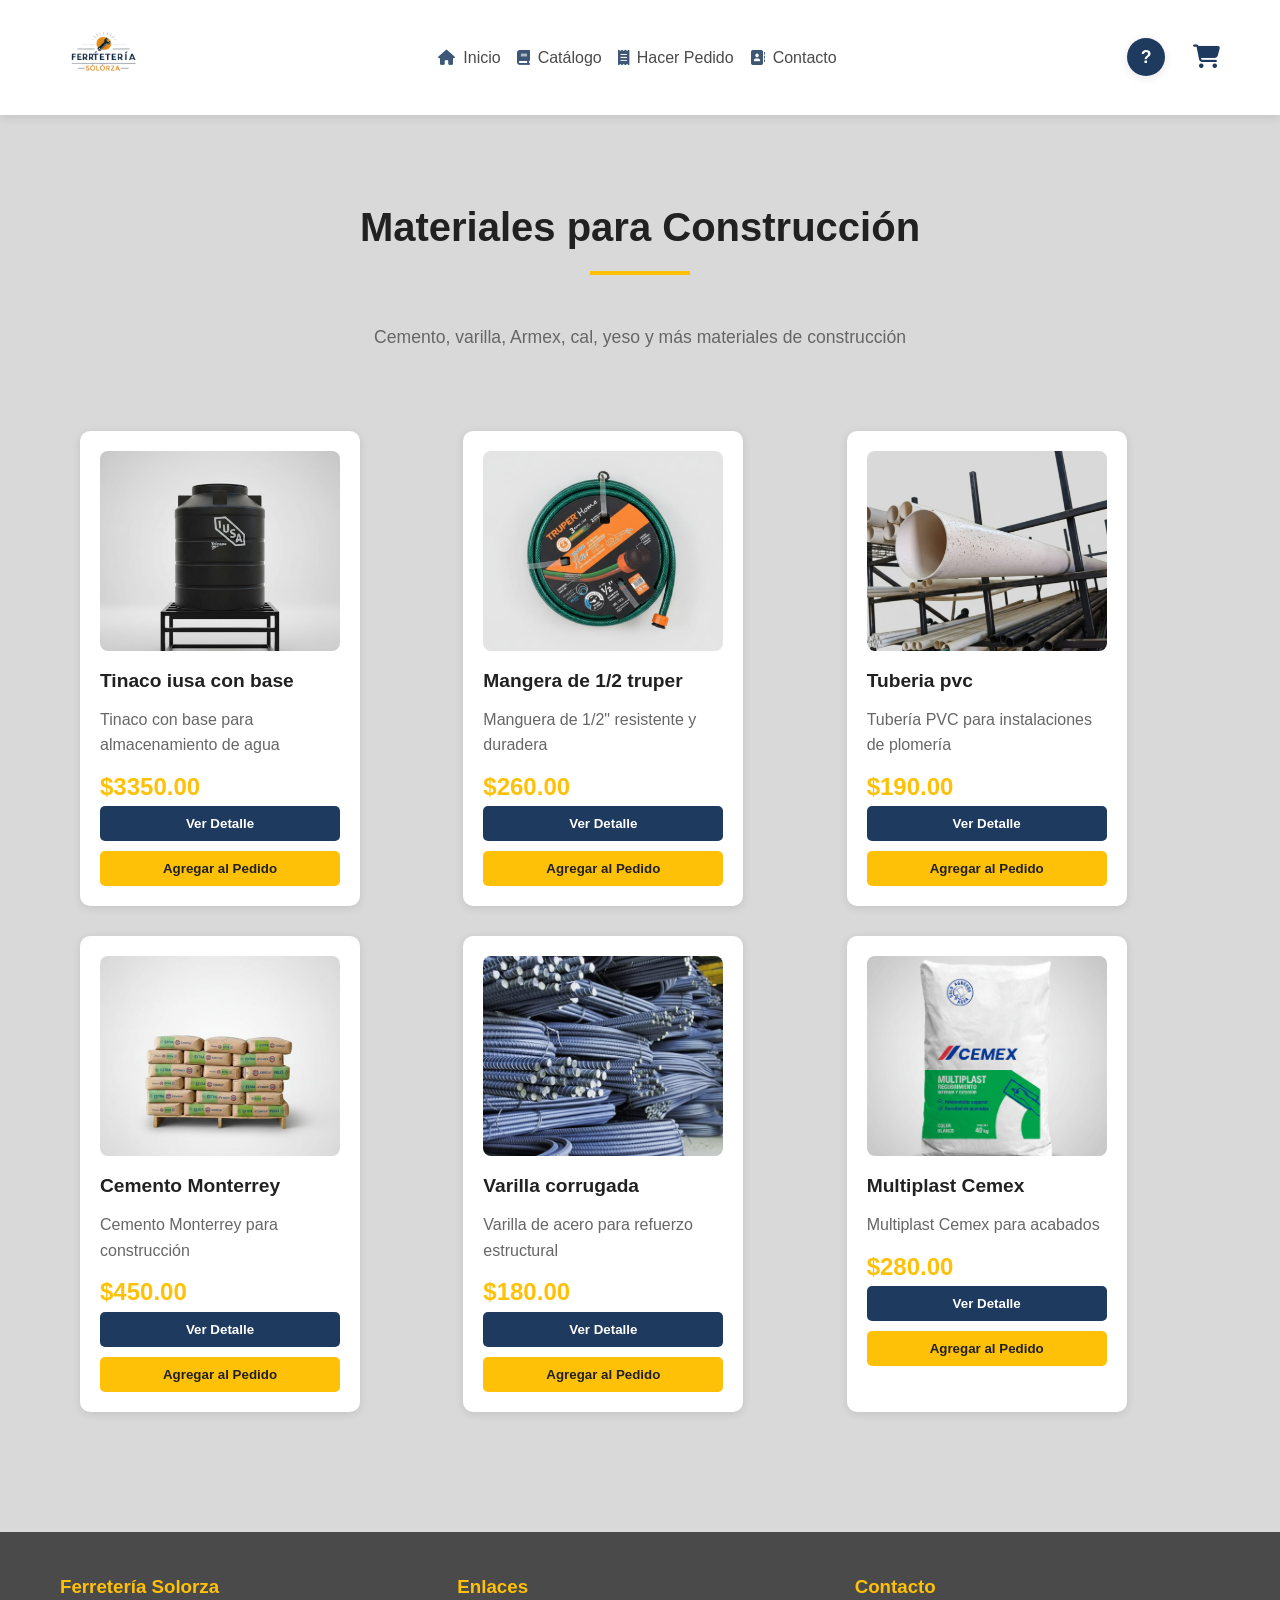
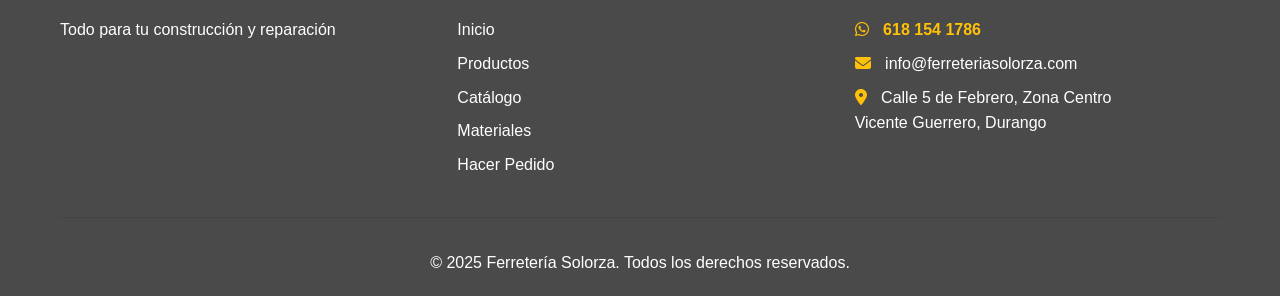
<file: materiales-construccion.html>
<!DOCTYPE html>
<html lang="es">
<head>
    <meta charset="UTF-8">
    <meta name="viewport" content="width=device-width, initial-scale=1.0">
    <title>Materiales para Construcción - Ferretería Solorza</title>
    <link rel="stylesheet" href="styles.css">
    <link rel="stylesheet" href="https://cdnjs.cloudflare.com/ajax/libs/font-awesome/6.4.0/css/all.min.css">
</head>
<body>
    <!-- Header -->
    <header class="header">
        <div class="container">
            <div class="logo">
                <a href="index.html" title="Ir al inicio">
                    <img src="Img\Logo\Imagen_de_WhatsApp_2025-11-21_a_las_07.47.37_cfd71c0c-removebg-preview.png" alt="Logo Ferretería Solorza" class="logo-img">
                    <h1>Ferretería Solorza</h1>
                </a>
            </div>
            <nav class="nav">
                <ul>
                    <li><a href="index.html#inicio"><i class="fas fa-home"></i>Inicio</a></li>
                    <li><a href="catalogo.html"><i class="fas fa-book"></i>Catálogo</a></li>
                    <li><a href="hacer-pedido.html"><i class="fas fa-receipt"></i>Hacer Pedido</a></li>
                    <li><a href="index.html#contacto"><i class="fas fa-address-book"></i>Contacto</a></li>
                </ul>
            </nav>
            <div class="menu-toggle">
                <i class="fas fa-bars"></i>
            </div>
            <button class="help-btn" title="Cómo hacer tu pedido" aria-label="Ayuda">?</button>
            <div class="carrito-icon">
                <a href="hacer-pedido.html" title="Ver mi pedido">
                    <i class="fas fa-shopping-cart"></i>
                    <span id="carrito-contador" class="carrito-contador"></span>
                </a>
            </div>
        </div>
    </header>

    <!-- Materiales de Construcción -->
    <section class="catalogo-section">
        <div class="container">
            <h2 class="section-title">Materiales para Construcción</h2>
            <p class="section-subtitle">Cemento, varilla, Armex, cal, yeso y más materiales de construcción</p>
            
            <div class="catalogo-grid" id="materialesGrid">
                <!-- Los productos se cargarán dinámicamente -->
            </div>
        </div>
    </section>

    <!-- Footer -->
    <footer class="footer">
        <div class="container">
            <div class="footer-content">
                <div class="footer-section">
                    <h3><a href="index.html" class="brand-link">Ferretería Solorza</a></h3>
                    <p>Todo para tu construcción y reparación</p>
                </div>
                <div class="footer-section">
                    <h3>Enlaces</h3>
                    <ul>
                        <li><a href="index.html#inicio">Inicio</a></li>
                        <li><a href="index.html#productos">Productos</a></li>
                        <li><a href="catalogo.html">Catálogo</a></li>
                        <li><a href="materiales-construccion.html">Materiales</a></li>
                        <li><a href="hacer-pedido.html">Hacer Pedido</a></li>
                    </ul>
                </div>
                <div class="footer-section">
                    <h3>Contacto</h3>
                    <p class="contact-link"><i class="fab fa-whatsapp"></i> 618 154 1786</p>
                    <p><i class="fas fa-envelope"></i> info@ferreteriasolorza.com</p>
                    <p><i class="fas fa-map-marker-alt"></i> Calle 5 de Febrero, Zona Centro<br>Vicente Guerrero, Durango</p>
                </div>
            </div>
            <div class="footer-bottom">
                <p>&copy; 2025 Ferretería Solorza. Todos los derechos reservados.</p>
            </div>
        </div>
    </footer>

    <script src="script.js"></script>
    <script>
        // Cargar productos de materiales de construcción
        document.addEventListener('DOMContentLoaded', () => {
            const materialesConstruccion = filtrarProductosPorCategoria('materiales-construccion');
            renderizarProductos(materialesConstruccion, 'materialesGrid');
            actualizarContadorCarrito();
            initMobileMenu();
        });
    </script>
</body>
</html>
</file>
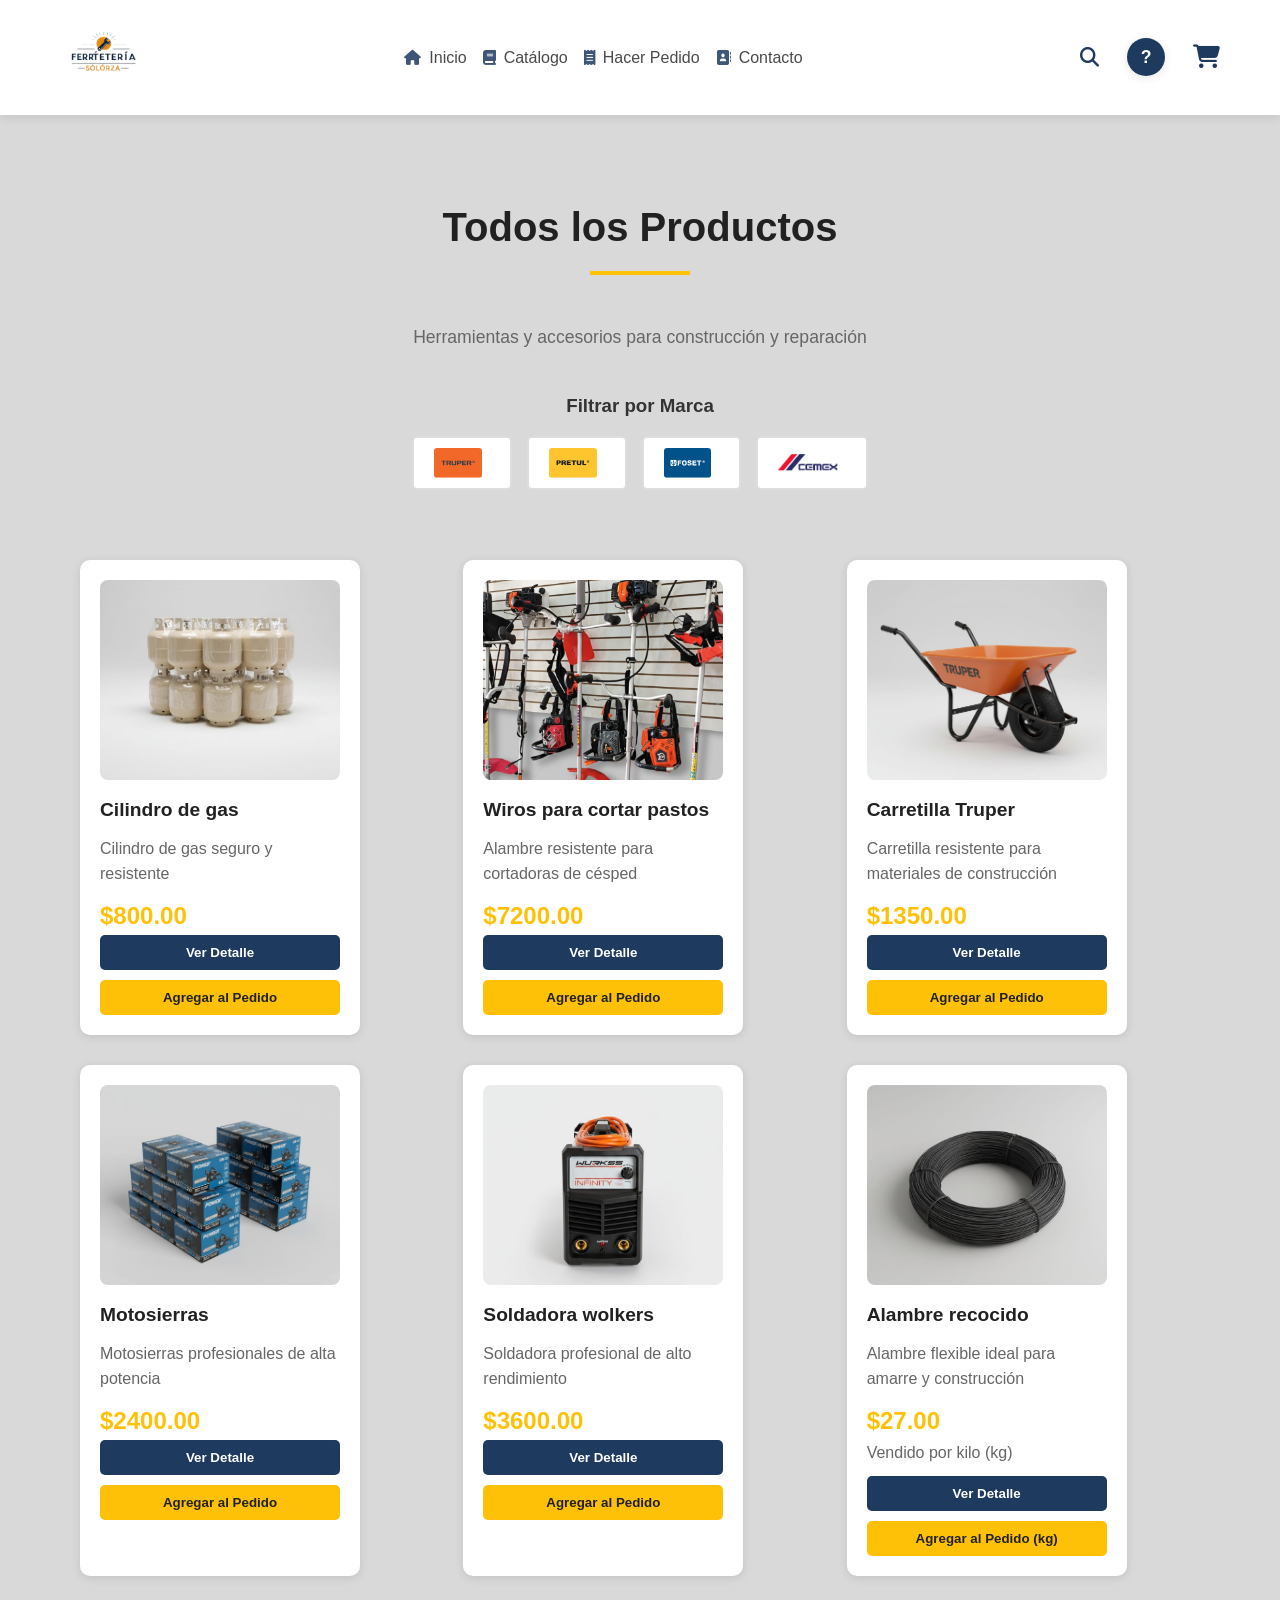
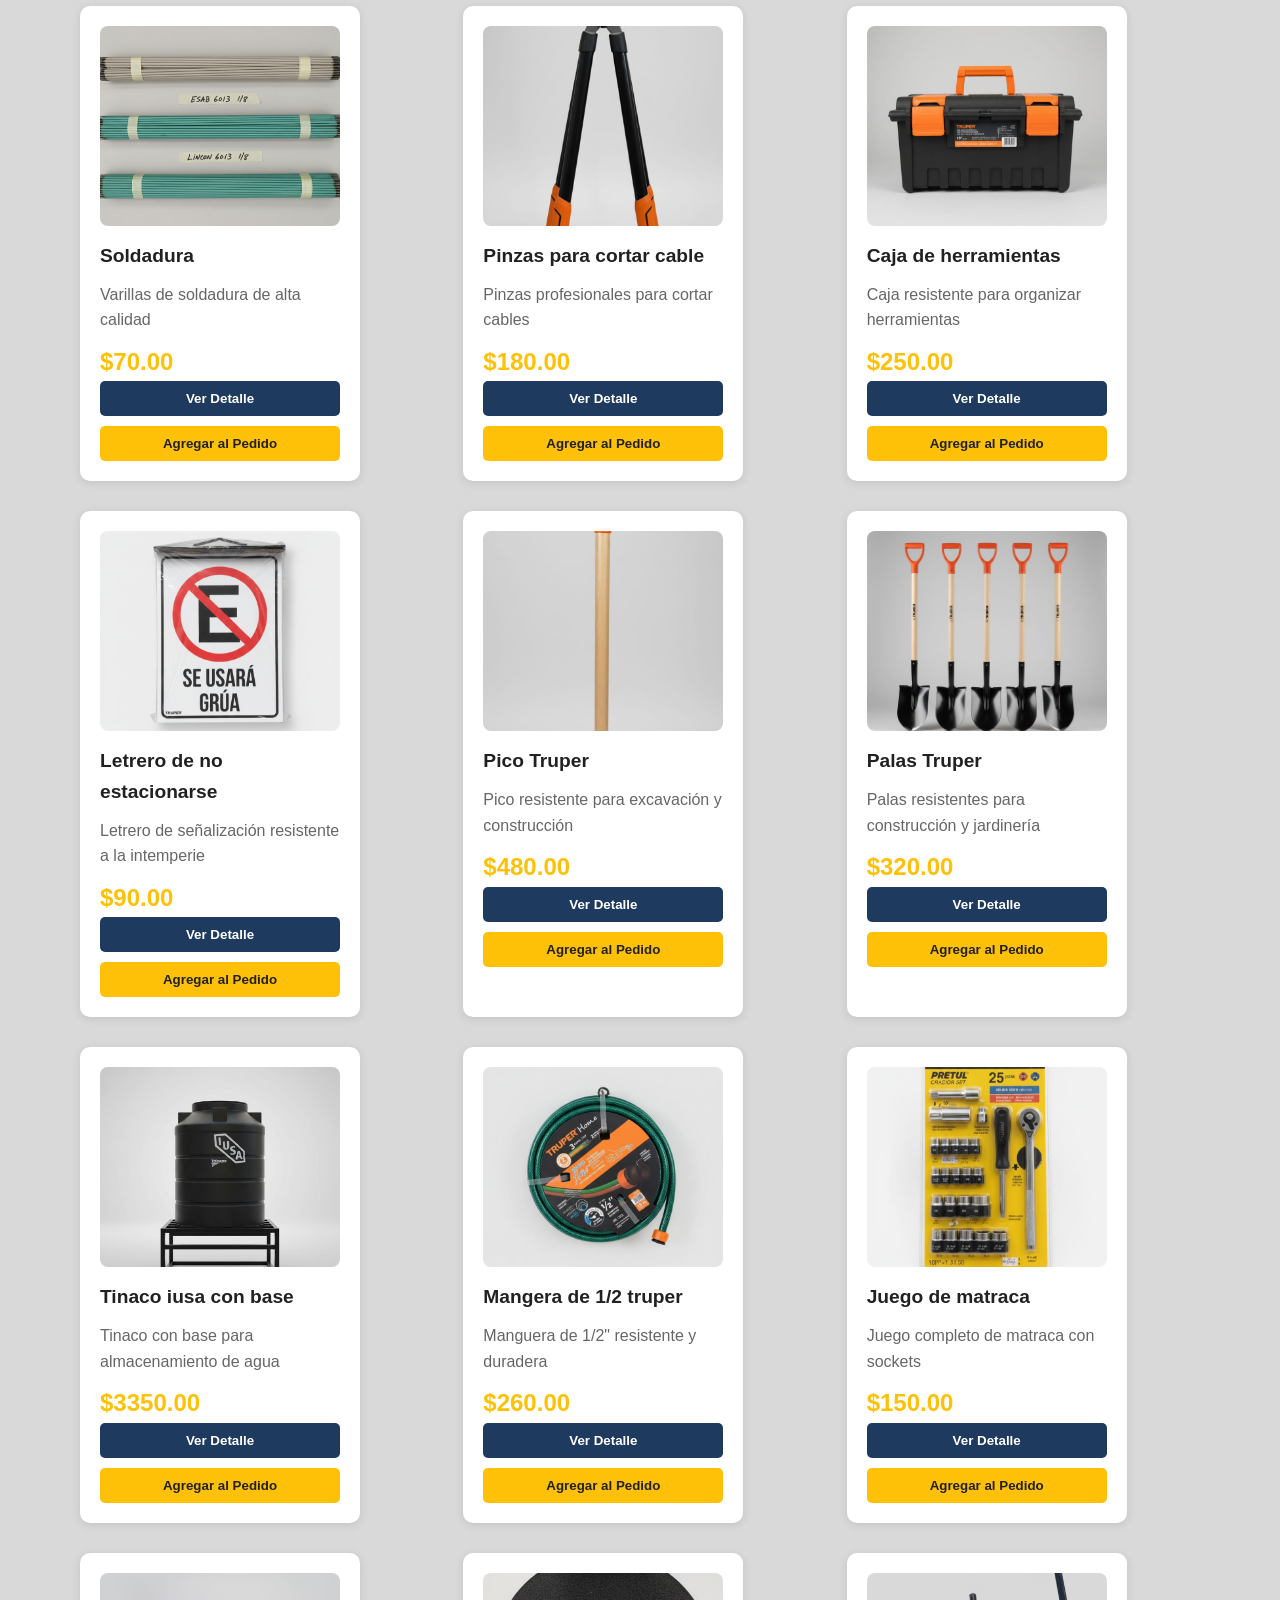
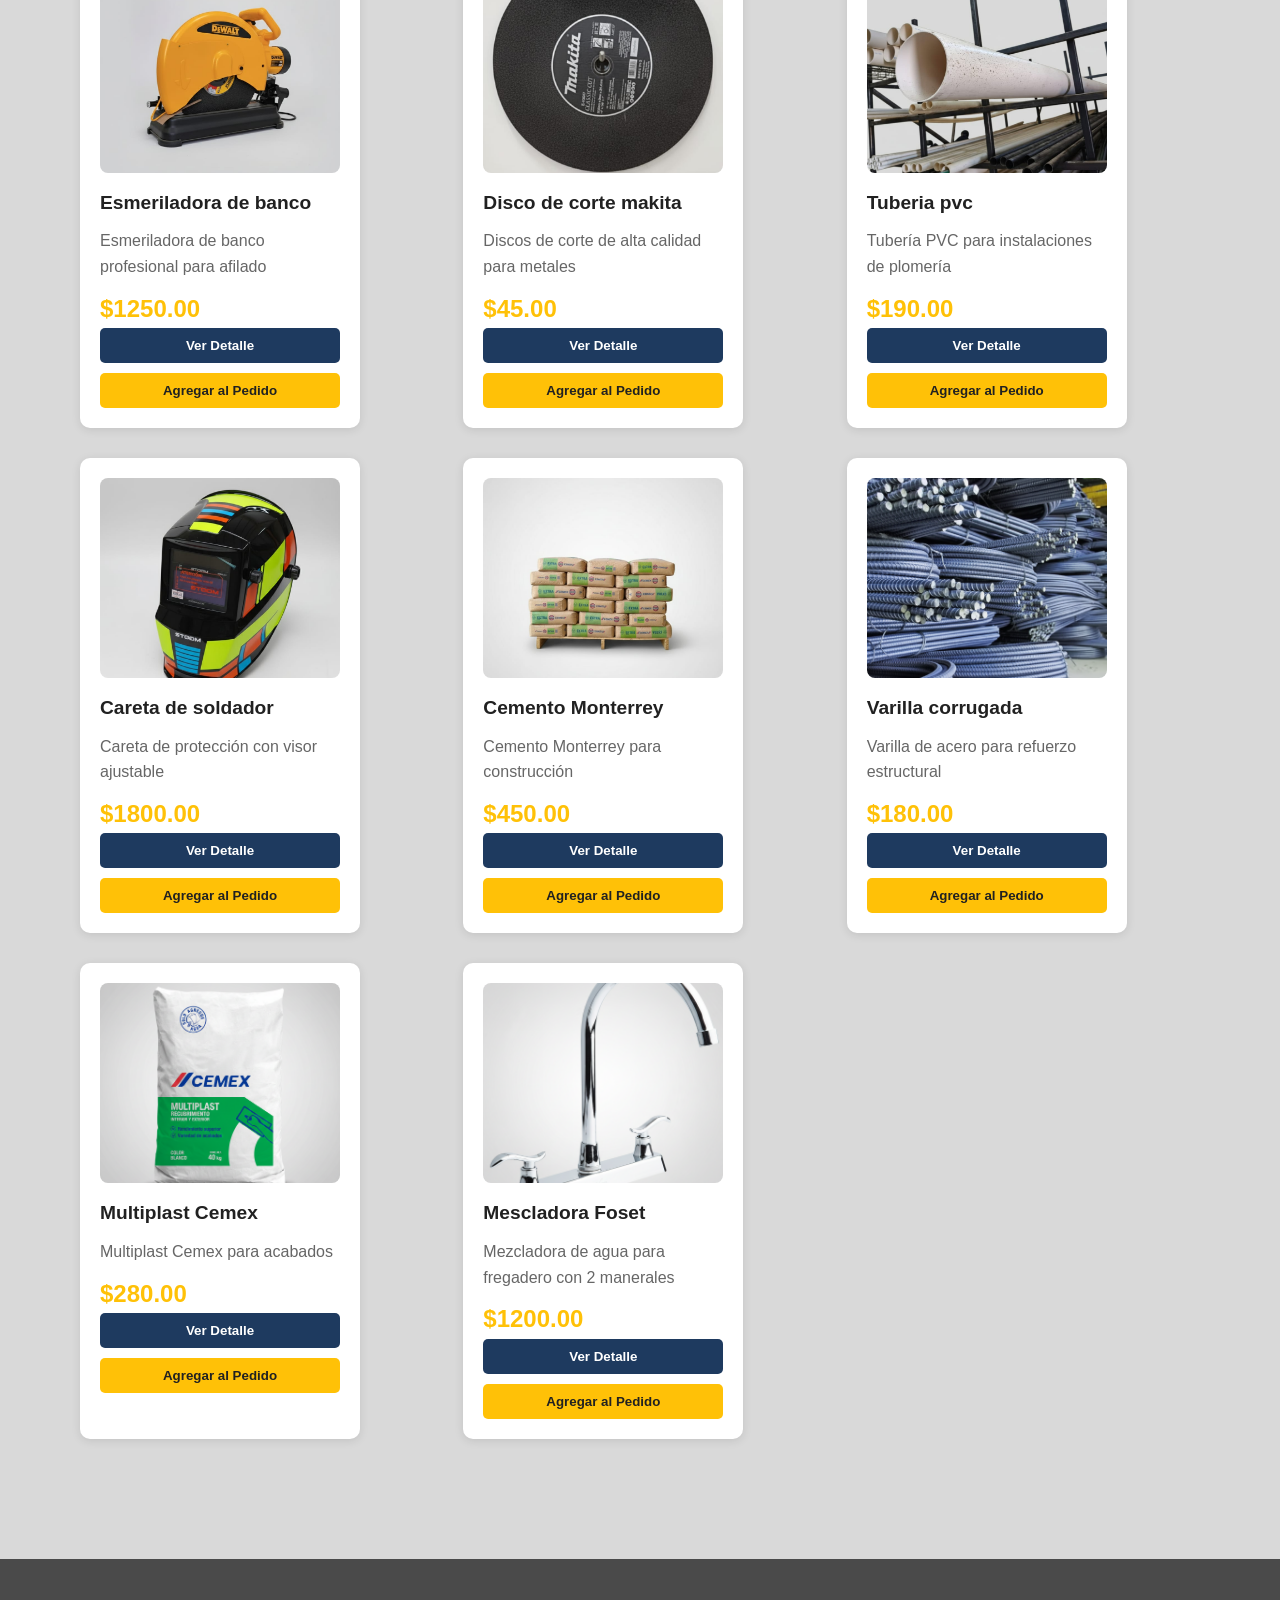
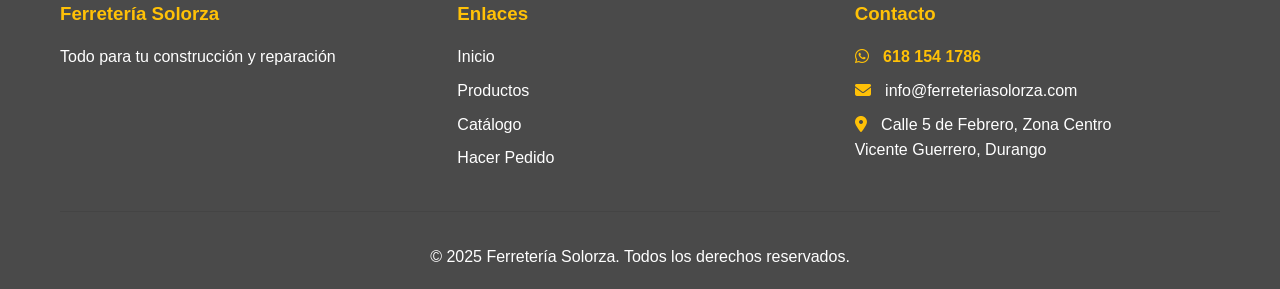
<file: public/catalogo.html>
<!DOCTYPE html>
<html lang="es">

<head>
    <meta charset="UTF-8">
    <meta name="viewport" content="width=device-width, initial-scale=1.0">
    <title>Catálogo de Productos - Ferretería Solorza</title>
    <link rel="stylesheet" href="styles.css">
    <link rel="stylesheet" href="https://cdnjs.cloudflare.com/ajax/libs/font-awesome/6.4.0/css/all.min.css">
</head>

<body>
    <!-- Header -->
    <header class="header">
        <div class="container">
            <div class="logo">
                <a href="index.html" title="Ir al inicio">
                    <img src="Img\Logo\Imagen_de_WhatsApp_2025-11-21_a_las_07.47.37_cfd71c0c-removebg-preview.png"
                        alt="Logo Ferretería Solorza" class="logo-img">
                </a>
            </div>
            <nav class="nav">
                <ul>
                    <li><a href="index.html#inicio"><i class="fas fa-home"></i>Inicio</a></li>
                    <li><a href="catalogo.html" class="active"><i class="fas fa-book"></i>Catálogo</a></li>
                    <li><a href="hacer-pedido.html"><i class="fas fa-receipt"></i>Hacer Pedido</a></li>
                    <li><a href="index.html#contacto"><i class="fas fa-address-book"></i>Contacto</a></li>
                </ul>
            </nav>
            <div class="search-container">
                <input type="text" id="searchInput" class="search-input" placeholder="Buscar...">
                <button class="search-btn" id="searchBtn" aria-label="Buscar">
                    <i class="fas fa-search"></i>
                </button>
            </div>
            <div class="menu-toggle">
                <i class="fas fa-bars"></i>
            </div>
            <button class="help-btn" title="Cómo hacer tu pedido" aria-label="Ayuda">?</button>
            <div class="carrito-icon">
                <a href="hacer-pedido.html" title="Ver mi pedido">
                    <i class="fas fa-shopping-cart"></i>
                    <span id="carrito-contador" class="carrito-contador"></span>
                </a>
            </div>
        </div>
    </header>

    <!-- Catálogo de Productos -->
    <section class="catalogo-section">
        <div class="container">
            <h2 class="section-title">Todos los Productos</h2>
            <p class="section-subtitle">Herramientas y accesorios para construcción y reparación</p>

            <!-- Sección Por Marca -->
            <div style="margin-bottom:30px;">
                <h3 style="text-align:center; margin-bottom:15px; color:#333;">Filtrar por Marca</h3>
                <div class="marca-buttons" id="marcaButtons"
                    style="text-align:center; display:flex; gap:15px; justify-content:center; flex-wrap:wrap;">
                    <button class="btn-marca" data-marca="truper"
                        style="display:flex; align-items:center; gap:8px; padding:10px 20px; border:2px solid #ddd; border-radius:5px; background:#fff; cursor:pointer; transition:all 0.3s;">
                        <img src="Img/Categorias/TRUPER.svg" alt="Truper" style="height:30px;">
                        <span></span>
                    </button>
                    <button class="btn-marca" data-marca="pretul"
                        style="display:flex; align-items:center; gap:8px; padding:10px 20px; border:2px solid #ddd; border-radius:5px; background:#fff; cursor:pointer; transition:all 0.3s;">
                        <img src="Img/Categorias/PRETUL.svg" alt="Pretul" style="height:30px;">
                        <span></span>
                    </button>
                    <button class="btn-marca" data-marca="foset"
                        style="display:flex; align-items:center; gap:8px; padding:10px 20px; border:2px solid #ddd; border-radius:5px; background:#fff; cursor:pointer; transition:all 0.3s;">
                        <img src="Img/Categorias/FOSET.svg" alt="Foset" style="height:30px;">
                        <span></span>
                    </button>
                    <button class="btn-marca" data-marca="cemex"
                        style="display:flex; align-items:center; gap:8px; padding:10px 20px; border:2px solid #ddd; border-radius:5px; background:#fff; cursor:pointer; transition:all 0.3s;">
                        <img src="Img/Categorias/cemex.png" alt="Cemex" style="height:30px;">
                        <span></span>
                    </button>
                </div>
            </div>

            <div class="catalogo-grid" id="catalogoGrid">
                <!-- Los productos se cargarán dinámicamente -->
            </div>
        </div>
    </section>

    <!-- Footer -->
    <footer class="footer">
        <div class="container">
            <div class="footer-content">
                <div class="footer-section">
                    <h3><a href="index.html" class="brand-link">Ferretería Solorza</a></h3>
                    <p>Todo para tu construcción y reparación</p>
                </div>
                <div class="footer-section">
                    <h3>Enlaces</h3>
                    <ul>
                        <li><a href="index.html#inicio">Inicio</a></li>
                        <li><a href="index.html#productos">Productos</a></li>
                        <li><a href="catalogo.html">Catálogo</a></li>
                        <li><a href="hacer-pedido.html">Hacer Pedido</a></li>
                    </ul>
                </div>
                <div class="footer-section">
                    <h3>Contacto</h3>
                    <p class="contact-link"><i class="fab fa-whatsapp"></i> 618 154 1786</p>
                    <p><i class="fas fa-envelope"></i> info@ferreteriasolorza.com</p>
                    <p><i class="fas fa-map-marker-alt"></i> Calle 5 de Febrero, Zona Centro<br>Vicente Guerrero,
                        Durango</p>
                </div>
            </div>
            <div class="footer-bottom">
                <p>&copy; 2025 Ferretería Solorza. Todos los derechos reservados.</p>
            </div>
        </div>
    </footer>

    <script src="script.js"></script>
    <script>
        // Cargar productos del catálogo y manejar botones de categoría
        document.addEventListener('DOMContentLoaded', () => {
            const allProducts = productos || [];

            // Verificar si hay búsqueda
            const searchQuery = getUrlParameter('search');

            if (searchQuery) {
                // Filtrar por búsqueda
                const searchTerms = searchQuery.toLowerCase().split(' ');
                const filteredProducts = allProducts.filter(product => {
                    const matchName = product.nombre.toLowerCase().includes(searchQuery.toLowerCase());
                    const matchDesc = product.descripcion.toLowerCase().includes(searchQuery.toLowerCase());
                    return matchName || matchDesc;
                });

                renderizarProductos(filteredProducts, 'catalogoGrid');

                // Mostrar mensaje de resultados
                const title = document.querySelector('.section-title');
                if (title) {
                    title.textContent = `Resultados para: "${searchQuery}"`;
                }
            } else {
                // Mostrar todos por defecto
                renderizarProductos(allProducts, 'catalogoGrid');
            }

            // Configurar botones de marca
            const botonesMarc = document.querySelectorAll('#marcaButtons button.btn-marca');
            botonesMarc.forEach(btn => {
                btn.addEventListener('click', () => {
                    const marca = btn.dataset.marca;
                    const productosFiltrados = filtrarProductosPorMarca(marca);
                    renderizarProductos(productosFiltrados, 'catalogoGrid');

                    // Actualizar estilo del botón seleccionado
                    botonesMarc.forEach(b => {
                        b.style.borderColor = '#ddd';
                        b.style.background = '#fff';
                    });
                    btn.style.borderColor = '#FF6B35';
                    btn.style.background = '#FFF5F0';
                });
            });
        });
    </script>
</body>

</html>
</file>
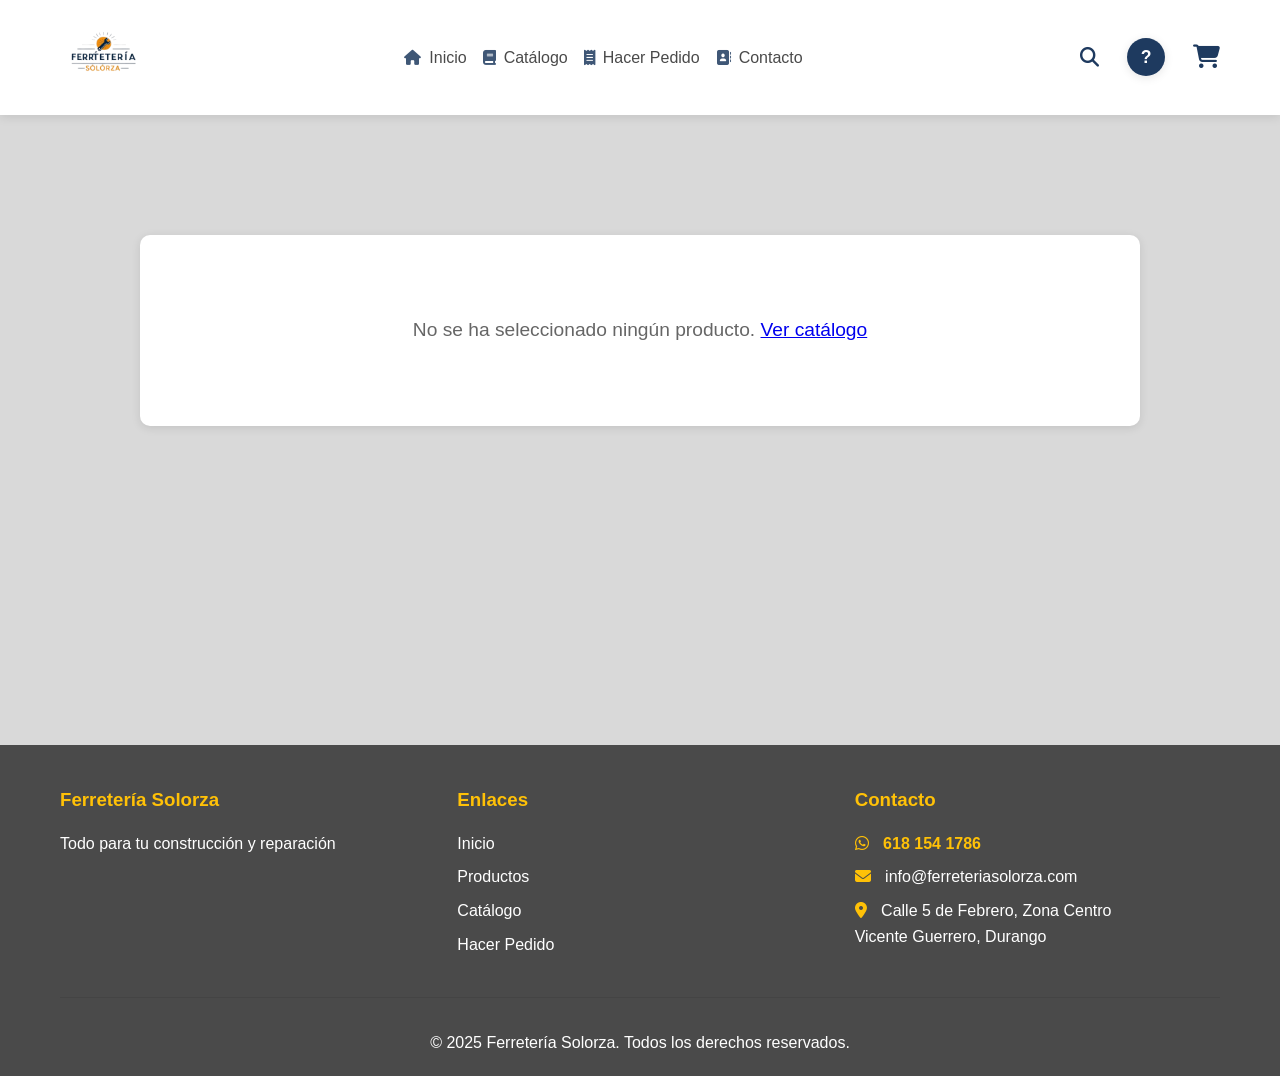
<file: public/detalle-producto.html>
<!DOCTYPE html>
<html lang="es">

<head>
    <meta charset="UTF-8">
    <meta name="viewport" content="width=device-width, initial-scale=1.0">
    <title>Detalle del Producto - Ferretería Solorza</title>
    <link rel="stylesheet" href="styles.css">
    <link rel="stylesheet" href="https://cdnjs.cloudflare.com/ajax/libs/font-awesome/6.4.0/css/all.min.css">
</head>

<body>
    <!-- Header -->
    <header class="header">
        <div class="container">
            <div class="logo">
                <a href="index.html" title="Ir al inicio">
                    <img src="Img\Logo\Imagen_de_WhatsApp_2025-11-21_a_las_07.47.37_cfd71c0c-removebg-preview.png"
                        alt="Logo Ferretería Solorza" class="logo-img">
                </a>
            </div>
            <nav class="nav">
                <ul>
                    <li><a href="index.html#inicio"><i class="fas fa-home"></i>Inicio</a></li>
                    <li><a href="catalogo.html"><i class="fas fa-book"></i>Catálogo</a></li>
                    <li><a href="hacer-pedido.html"><i class="fas fa-receipt"></i>Hacer Pedido</a></li>
                    <li><a href="index.html#contacto"><i class="fas fa-address-book"></i>Contacto</a></li>
                </ul>
            </nav>
            <div class="search-container">
                <input type="text" id="searchInput" class="search-input" placeholder="Buscar...">
                <button class="search-btn" id="searchBtn" aria-label="Buscar">
                    <i class="fas fa-search"></i>
                </button>
            </div>
            <div class="menu-toggle">
                <i class="fas fa-bars"></i>
            </div>
            <button class="help-btn" title="Cómo hacer tu pedido" aria-label="Ayuda">?</button>
            <div class="carrito-icon">
                <a href="hacer-pedido.html" title="Ver mi pedido">
                    <i class="fas fa-shopping-cart"></i>
                    <span id="carrito-contador" class="carrito-contador"></span>
                </a>
            </div>
        </div>
    </header>

    <!-- Detalle del Producto -->
    <section class="producto-detalle-section">
        <div class="container">
            <div class="producto-detalle" id="productoDetalle">
                <div class="loading">Cargando información del producto...</div>
            </div>
        </div>
    </section>

    <!-- Footer -->
    <footer class="footer">
        <div class="container">
            <div class="footer-content">
                <div class="footer-section">
                    <h3><a href="index.html" class="brand-link">Ferretería Solorza</a></h3>
                    <p>Todo para tu construcción y reparación</p>
                </div>
                <div class="footer-section">
                    <h3>Enlaces</h3>
                    <ul>
                        <li><a href="index.html#inicio">Inicio</a></li>
                        <li><a href="index.html#productos">Productos</a></li>
                        <li><a href="catalogo.html">Catálogo</a></li>
                        <li><a href="hacer-pedido.html">Hacer Pedido</a></li>
                    </ul>
                </div>
                <div class="footer-section">
                    <h3>Contacto</h3>
                    <p class="contact-link"><i class="fab fa-whatsapp"></i> 618 154 1786</p>
                    <p><i class="fas fa-envelope"></i> info@ferreteriasolorza.com</p>
                    <p><i class="fas fa-map-marker-alt"></i> Calle 5 de Febrero, Zona Centro<br>Vicente Guerrero,
                        Durango</p>
                </div>
            </div>
            <div class="footer-bottom">
                <p>&copy; 2025 Ferretería Solorza. Todos los derechos reservados.</p>
            </div>
        </div>
    </footer>

    <script src="script.js"></script>
    <script>
        // Cargar detalle del producto
        document.addEventListener('DOMContentLoaded', () => {
            const productoId = localStorage.getItem('productoSeleccionado');
            const contenedor = document.getElementById('productoDetalle');

            if (!productoId) {
                contenedor.innerHTML = '<div class="loading"><p>No se ha seleccionado ningún producto. <a href="catalogo.html">Ver catálogo</a></p></div>';
                return;
            }

            const producto = obtenerProductoPorId(parseInt(productoId));

            if (!producto) {
                contenedor.innerHTML = '<div class="loading"><p>Producto no encontrado. <a href="catalogo.html">Ver catálogo</a></p></div>';
                return;
            }

            contenedor.innerHTML = `
                <div class="producto-detalle-img">${producto.imagen || '🔨'}</div>
                <div class="producto-detalle-info">
                    <h1>${producto.nombre}</h1>
                    <div class="precio">$${producto.precio.toFixed(2)}</div>
                    <div class="stock-info">
                        <i class="fas fa-check-circle ${producto.stock ? 'in-stock' : 'out-of-stock'}"></i>
                        <span class="${producto.stock ? 'in-stock' : 'out-of-stock'}">
                            ${producto.stock ? 'En stock' : 'Agotado'}
                        </span>
                    </div>
                    <div class="descripcion">
                        <h3>Descripción</h3>
                        <p>${producto.descripcion}</p>
                    </div>
                    <div class="categoria-info">
                        <strong>Categoría:</strong> ${producto.categoria || 'General'}
                    </div>
                    <div class="producto-unidad">${producto.porKilo ? '<strong>Vendido por kilo:</strong> Indica la cantidad en kg' : ''}</div>
                    ${producto.stock ? `
                        <div style="margin-top:10px;">
                            <label for="cantidadInput" style="display:block; margin-bottom:8px; font-weight:600;">Cantidad ${producto.porKilo ? '(kg)' : ''}:</label>
                            <input id="cantidadInput" type="number" min="${producto.porKilo ? '0.1' : '1'}" step="${producto.porKilo ? '0.1' : '1'}" value="1" style="width:100%; padding:10px; margin-bottom:12px; border-radius:5px; border:1px solid #ddd;" />
                            <button class="btn-agregar-carrito" onclick="agregarAlCarrito(${producto.id}, parseFloat(document.getElementById('cantidadInput').value) || 1); window.location.href='hacer-pedido.html';">
                                <i class="fas fa-shopping-cart"></i> Agregar al Pedido
                            </button>
                        </div>
                    ` : `
                        <button class="btn-agregar-carrito" disabled>
                            <i class="fas fa-times"></i> Producto Agotado
                        </button>
                    `}
                    <a href="catalogo.html" class="btn-secondary" style="display: inline-block; margin-top: 15px; text-align: center;">
                        <i class="fas fa-arrow-left"></i> Volver al Catálogo
                    </a>
                </div>
            `;

            actualizarContadorCarrito();
            initMobileMenu();
        });
    </script>
</body>

</html>
</file>
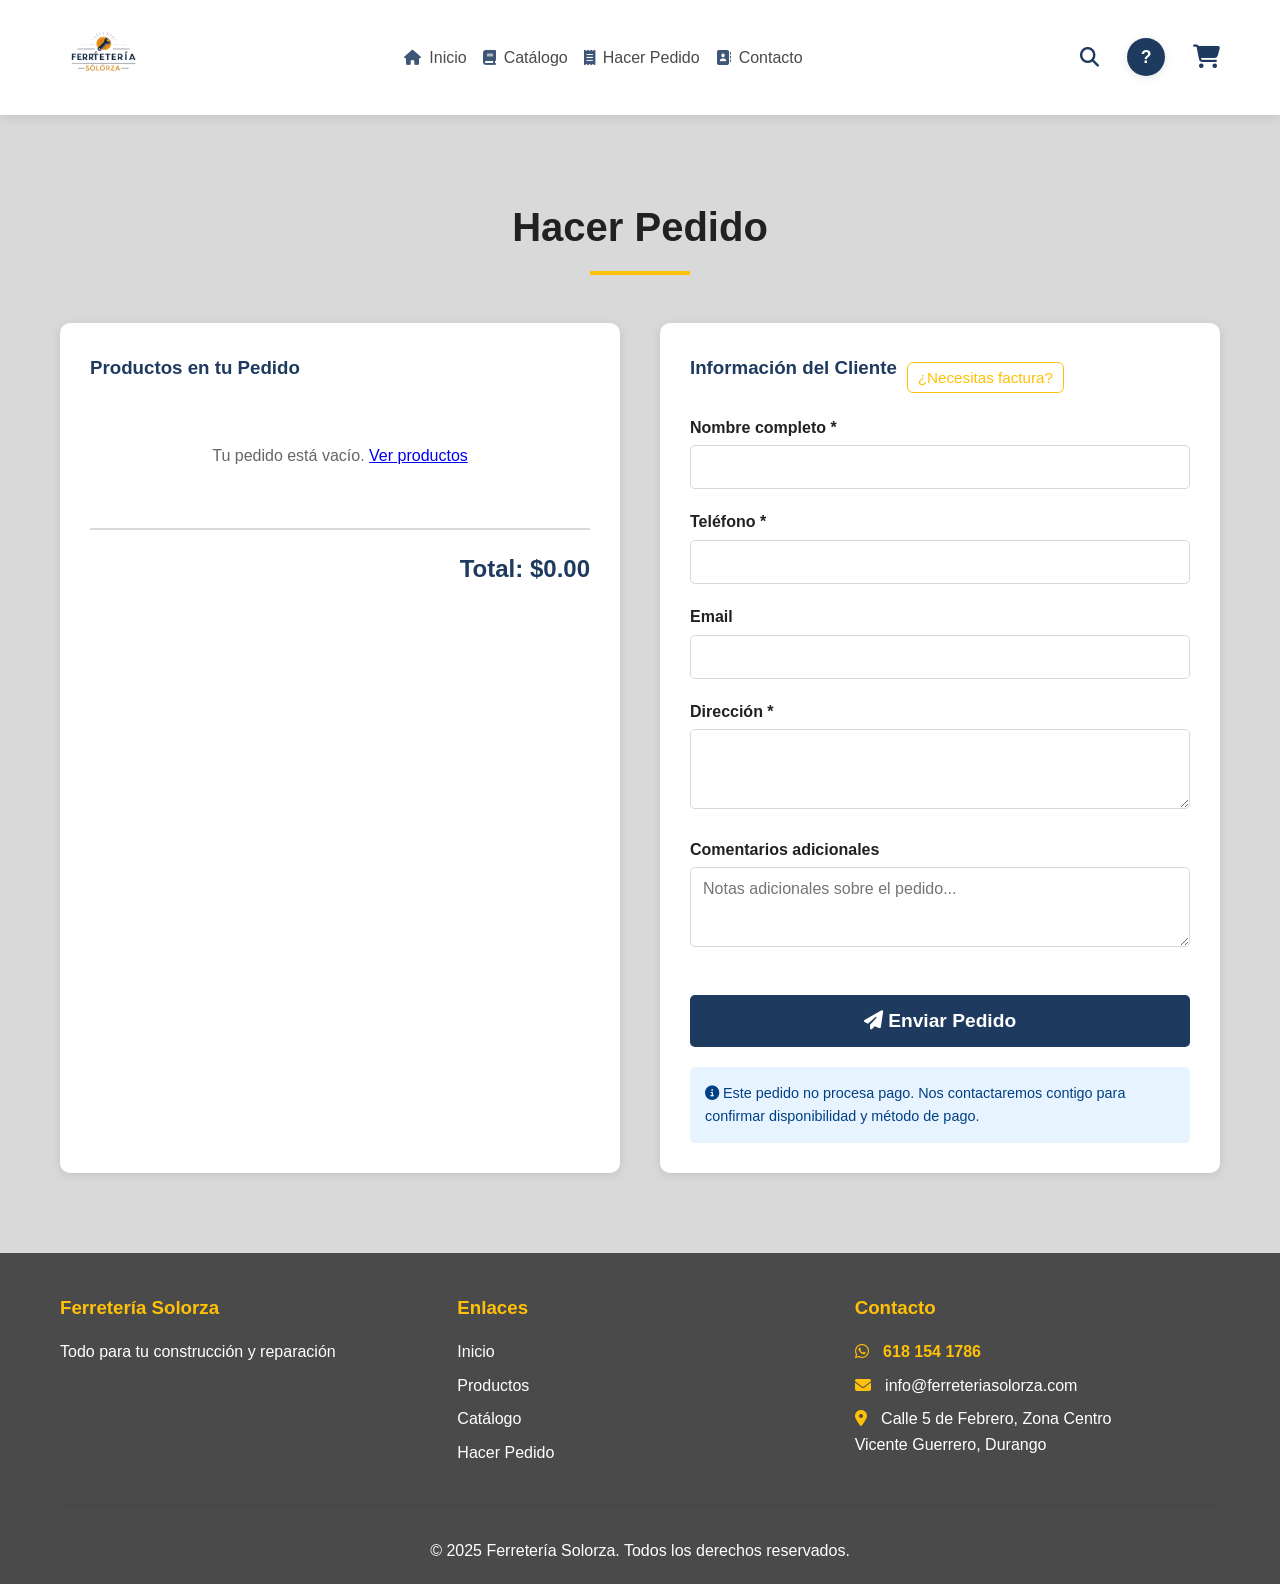
<file: public/hacer-pedido.html>
<!DOCTYPE html>
<html lang="es">

<head>
    <meta charset="UTF-8">
    <meta name="viewport" content="width=device-width, initial-scale=1.0">
    <title>Hacer Pedido - Ferretería Solorza</title>
    <link rel="stylesheet" href="styles.css">
    <link rel="stylesheet" href="https://cdnjs.cloudflare.com/ajax/libs/font-awesome/6.4.0/css/all.min.css">
</head>

<body>
    <!-- Header -->
    <header class="header">
        <div class="container">
            <div class="logo">
                <a href="index.html" title="Ir al inicio">
                    <img src="Img\Logo\Imagen_de_WhatsApp_2025-11-21_a_las_07.47.37_cfd71c0c-removebg-preview.png"
                        alt="Logo Ferretería Solorza" class="logo-img">
                </a>
            </div>
            <nav class="nav">
                <ul>
                    <li><a href="index.html#inicio"><i class="fas fa-home"></i>Inicio</a></li>
                    <li><a href="catalogo.html"><i class="fas fa-book"></i>Catálogo</a></li>
                    <li><a href="hacer-pedido.html" class="active"><i class="fas fa-receipt"></i>Hacer Pedido</a></li>
                    <li><a href="index.html#contacto"><i class="fas fa-address-book"></i>Contacto</a></li>
                </ul>
            </nav>
            <div class="search-container">
                <input type="text" id="searchInput" class="search-input" placeholder="Buscar...">
                <button class="search-btn" id="searchBtn" aria-label="Buscar">
                    <i class="fas fa-search"></i>
                </button>
            </div>
            <div class="menu-toggle">
                <i class="fas fa-bars"></i>
            </div>
            <button class="help-btn" title="Cómo hacer tu pedido" aria-label="Ayuda">?</button>
            <div class="carrito-icon">
                <a href="hacer-pedido.html" title="Ver mi pedido">
                    <i class="fas fa-shopping-cart"></i>
                    <span id="carrito-contador" class="carrito-contador"></span>
                </a>
            </div>
        </div>
    </header>

    <!-- Sección de Pedido -->
    <section class="pedido-section">
        <div class="container">
            <h2 class="section-title">Hacer Pedido</h2>

            <div class="pedido-container">
                <!-- Carrito de Pedido -->
                <div class="pedido-carrito">
                    <h3>Productos en tu Pedido</h3>
                    <div id="carritoItems" class="carrito-items">
                        <p class="carrito-vacio">Tu pedido está vacío. <a href="catalogo.html">Ver productos</a></p>
                    </div>
                    <div class="carrito-total">
                        <strong>Total: $<span id="carritoTotal">0.00</span></strong>
                    </div>
                </div>

                <!-- Formulario de Cliente -->
                <div class="pedido-formulario">
                    <div class="heading-row">
                        <h3>Información del Cliente</h3>
                        <button type="button" class="facturacion-toggle" onclick="toggleFacturacion()">¿Necesitas
                            factura?</button>
                    </div>
                    <form id="formularioPedido">
                        <div class="form-group">
                            <label for="nombre">Nombre completo *</label>
                            <input type="text" id="nombre" name="nombre" required>
                        </div>
                        <div class="form-group">
                            <label for="telefono">Teléfono *</label>
                            <input type="tel" id="telefono" name="telefono" required>
                        </div>
                        <div class="form-group">
                            <label for="email">Email</label>
                            <input type="email" id="email" name="email">
                        </div>
                        <div class="form-group">
                            <label for="direccion">Dirección *</label>
                            <textarea id="direccion" name="direccion" rows="3" required></textarea>
                        </div>
                        <div class="form-group">
                            <label for="comentarios">Comentarios adicionales</label>
                            <textarea id="comentarios" name="comentarios" rows="3"
                                placeholder="Notas adicionales sobre el pedido..."></textarea>
                        </div>
                        <button type="submit" class="btn-primary btn-enviar-pedido">
                            <i class="fas fa-paper-plane"></i> Enviar Pedido
                        </button>
                    </form>
                    <!-- Formulario de Facturación -->
                    <div class="facturacion-wrapper" id="facturacionWrapper">
                        <h3>Facturación</h3>
                        <form id="facturacion" class="facturacion-form">
                            <div class="form-group">
                                <label for="rfc">RFC / NIF *</label>
                                <input type="text" id="rfc" name="rfc" required>
                            </div>
                            <div class="form-group">
                                <label for="razon">Razón Social *</label>
                                <input type="text" id="razon" name="razon" required>
                            </div>
                            <div class="form-group">
                                <label for="correoFactura">Correo para recibir factura *</label>
                                <input type="email" id="correoFactura" name="correoFactura" required>
                            </div>
                            <div class="form-group">
                                <label for="direccionFiscal">Dirección fiscal</label>
                                <textarea id="direccionFiscal" name="direccionFiscal" rows="2"></textarea>
                            </div>
                            <button type="submit" class="btn-primary">Solicitar Factura</button>
                        </form>
                        <p class="form-nota">La factura se generará y enviará manualmente al correo indicado. Nos
                            pondremos en contacto si se requiere información adicional.</p>
                    </div>
                    <p class="form-nota">
                        <i class="fas fa-info-circle"></i>
                        Este pedido no procesa pago. Nos contactaremos contigo para confirmar disponibilidad y método de
                        pago.
                    </p>
                </div>
            </div>
        </div>
    </section>

    <!-- Footer -->
    <footer class="footer">
        <div class="container">
            <div class="footer-content">
                <div class="footer-section">
                    <h3><a href="index.html" class="brand-link">Ferretería Solorza</a></h3>
                    <p>Todo para tu construcción y reparación</p>
                </div>
                <div class="footer-section">
                    <h3>Enlaces</h3>
                    <ul>
                        <li><a href="index.html#inicio">Inicio</a></li>
                        <li><a href="index.html#productos">Productos</a></li>
                        <li><a href="catalogo.html">Catálogo</a></li>
                        <li><a href="hacer-pedido.html">Hacer Pedido</a></li>
                    </ul>
                </div>
                <div class="footer-section">
                    <h3>Contacto</h3>
                    <p class="contact-link"><i class="fab fa-whatsapp"></i> 618 154 1786</p>
                    <p><i class="fas fa-envelope"></i> info@ferreteriasolorza.com</p>
                    <p><i class="fas fa-map-marker-alt"></i> Calle 5 de Febrero, Zona Centro<br>Vicente Guerrero,
                        Durango</p>
                </div>
            </div>
            <div class="footer-bottom">
                <p>&copy; 2025 Ferretería Solorza. Todos los derechos reservados.</p>
            </div>
        </div>
    </footer>

    <script src="script.js"></script>
    <script>
        // Función para renderizar el carrito
        function renderizarCarrito() {
            const carrito = obtenerCarrito();
            const contenedor = document.getElementById('carritoItems');
            const totalElement = document.getElementById('carritoTotal');

            if (carrito.length === 0) {
                contenedor.innerHTML = '<p class="carrito-vacio">Tu pedido está vacío. <a href="catalogo.html">Ver productos</a></p>';
                if (totalElement) totalElement.textContent = '0.00';
                return;
            }

            contenedor.innerHTML = carrito.map(item => {
                const producto = obtenerProductoPorId(item.id);
                return `
                    <div class="carrito-item">
                        <div class="carrito-item-img">${item.imagen || '🔨'}</div>
                        <div class="carrito-item-info">
                            <h4>${item.nombre}</h4>
                            <p>$${item.precio.toFixed(2)} c/u</p>
                            <div class="carrito-item-cantidad">
                                <button onclick="actualizarCantidadCarrito(${item.id}, ${item.cantidad - 1}); renderizarCarrito(); actualizarContadorCarrito();">-</button>
                                <span>${item.cantidad}</span>
                                <button onclick="actualizarCantidadCarrito(${item.id}, ${item.cantidad + 1}); renderizarCarrito(); actualizarContadorCarrito();">+</button>
                            </div>
                        </div>
                        <div class="carrito-item-total">
                            <strong>$${(item.precio * item.cantidad).toFixed(2)}</strong>
                            <button class="btn-eliminar" onclick="eliminarDelCarrito(${item.id}); renderizarCarrito(); actualizarContadorCarrito();">
                                <i class="fas fa-trash"></i>
                            </button>
                        </div>
                    </div>
                `;
            }).join('');

            const total = obtenerTotalCarrito();
            if (totalElement) totalElement.textContent = total.toFixed(2);
        }

        // Manejar envío del formulario
        document.addEventListener('DOMContentLoaded', () => {
            renderizarCarrito();
            actualizarContadorCarrito();
            initMobileMenu();

            const formulario = document.getElementById('formularioPedido');
            if (formulario) {
                formulario.addEventListener('submit', (e) => {
                    e.preventDefault();

                    const carrito = obtenerCarrito();
                    if (carrito.length === 0) {
                        alert('Tu pedido está vacío. Agrega productos antes de enviar.');
                        return;
                    }

                    const datosCliente = {
                        nombre: document.getElementById('nombre').value,
                        telefono: document.getElementById('telefono').value,
                        email: document.getElementById('email').value,
                        direccion: document.getElementById('direccion').value,
                        comentarios: document.getElementById('comentarios').value
                    };

                    if (enviarPedido(datosCliente)) {
                        alert('¡Pedido enviado exitosamente! Nos contactaremos contigo pronto para confirmar tu pedido.');
                        formulario.reset();
                        renderizarCarrito();
                        actualizarContadorCarrito();
                    } else {
                        alert('Hubo un error al enviar el pedido. Por favor intenta de nuevo.');
                    }
                });
            }

            // Manejar formulario de facturación
            const factForm = document.getElementById('facturacion');
            if (factForm) {
                factForm.addEventListener('submit', (e) => {
                    e.preventDefault();
                    const solicitud = {
                        id: Date.now(),
                        fecha: new Date().toISOString(),
                        rfc: document.getElementById('rfc').value,
                        razon: document.getElementById('razon').value,
                        correo: document.getElementById('correoFactura').value,
                        direccionFiscal: document.getElementById('direccionFiscal').value
                    };

                    // Guardar solicitud localmente para revisión del administrador
                    const solicitudes = JSON.parse(localStorage.getItem('facturasSolicitadas') || '[]');
                    solicitudes.push(solicitud);
                    localStorage.setItem('facturasSolicitadas', JSON.stringify(solicitudes));

                    alert('Solicitud de factura recibida. Enviaremos la factura al correo indicado.');
                    factForm.reset();
                });
            }
        });
    </script>
</body>

</html>
</file>
<file: styles.css>
/* Reset y Variables */
* {
    margin: 0;
    padding: 0;
    box-sizing: border-box;
}

:root {
    --primary-color: #1E3A5F; /* azul oscuro */
    --secondary-color: #FFC107; /* amarillo/dorado */
    --dark-color: #212121;
    --light-color: #D9D9D9; /* gris claro para fondos */
    --text-color: #4A4A4A; /* gris oscuro para texto */
    --white: #ffffff;
    --shadow: 0 2px 10px rgba(0, 0, 0, 0.1);
    --shadow-hover: 0 4px 20px rgba(0, 0, 0, 0.15);
}

body {
    font-family: 'Segoe UI', Tahoma, Geneva, Verdana, sans-serif;
    color: var(--text-color);
    line-height: 1.6;
    overflow-x: hidden;
}

.container {
    max-width: 1200px;
    margin: 0 auto;
    padding: 0 20px;
}

/* Header */
.header {
    background: var(--white);
    box-shadow: var(--shadow);
    position: sticky;
    top: 0;
    z-index: 1000;
    padding: 0.6rem 0; /* reducir alto del header */
} 

.header .container {
    display: flex;
    justify-content: space-between;
    align-items: center;
    flex-wrap: wrap; /* permitir que los elementos se acomoden en pantallas pequeñas */
    gap: 8px;
}

.logo {
    display: flex;
    align-items: center;
    gap: 10px;
}

.logo-img {
    height: 88px; /* aumento ligero para mejor legibilidad */
    width: 88px;
    object-fit: contain;
}

.logo i {
    font-size: 2rem;
    color: var(--primary-color);
}

.logo h1 {
    font-size: 1.8rem;
    color: var(--dark-color);
}

.nav ul {
    display: flex;
    list-style: none;
    gap: 1rem;
    flex-wrap: wrap;
}

.nav {
    flex: 1 1 auto;
}

.nav ul {
    justify-content: center;
}

.nav a {
    text-decoration: none;
    color: var(--text-color);
    font-weight: 500;
    transition: color 0.3s;
}

/* Asegurar que los enlaces del logo no se subrayen */
.logo a { text-decoration: none; color: inherit; }

/* Estilos para íconos en la navegación */
.nav a i { margin-right: 8px; color: var(--primary-color); font-size: 0.95rem; opacity: 0.85; }

/* Facturación toggle: estilo minimal pero con botón */
.facturacion-toggle {
    background: transparent;
    border: 1px solid var(--secondary-color);
    color: var(--secondary-color);
    padding: 6px 10px;
    font-size: 0.95rem;
    border-radius: 6px;
    cursor: pointer;
}

.facturacion-wrapper {
    display: none;
    margin-top: 10px;
    padding: 12px;
    border-radius: 8px;
    background: #fff;
    box-shadow: 0 1px 4px rgba(0,0,0,0.06);
}

.facturacion-wrapper.active {
    display: block;
}

/* Ajustes para que el header no se vea sobrecargado al quitar el texto */
.logo h1 { display: none; }

/* Layout for heading and toggle in the pedido form */
.pedido-formulario .heading-row {
    display: flex;
    align-items: center;
    gap: 10px;
    margin-bottom: 12px;
}

.nav a:hover {
    color: var(--primary-color);
}

.menu-toggle {
    display: none;
    font-size: 1.5rem;
    cursor: pointer;
}

/* Botón de ayuda (?) en header */
.help-btn {
    display: inline-flex;
    align-items: center;
    justify-content: center;
    width: 38px;
    height: 38px;
    border-radius: 50%;
    background: var(--primary-color);
    color: var(--white);
    font-weight: 700;
    font-size: 1.1rem;
    border: none;
    cursor: pointer;
    box-shadow: var(--shadow);
}

/* Modal de ayuda */
.help-modal-overlay {
    position: fixed;
    inset: 0;
    background: rgba(0,0,0,0.5);
    display: none;
    align-items: center;
    justify-content: center;
    z-index: 2000;
    padding: 20px;
}

.help-modal-overlay.show {
    display: flex;
}

.help-modal {
    background: var(--white);
    max-width: 720px;
    width: 100%;
    border-radius: 10px;
    padding: 24px;
    box-shadow: var(--shadow-hover);
    color: var(--text-color);
}

.help-modal h3 {
    margin-bottom: 12px;
    color: var(--primary-color);
}

.help-modal .close-help {
    position: absolute;
    top: 12px;
    right: 18px;
    background: transparent;
    border: none;
    font-size: 1.4rem;
    cursor: pointer;
    color: #333;
}

/* Hero Section */
.hero {
    /* Gradient fallback (se muestra si no hay imagen) */
    background: linear-gradient(135deg, var(--primary-color) 0%, #162c46 100%);
    color: var(--white);
    padding: 100px 20px;
    text-align: center;
    position: relative;
    overflow: hidden;
}

/* Si se añade la clase `hero--image`, el hero usará una imagen de fondo.
   Coloca la imagen en `Img/hero.jpg` o cambia la URL según tu archivo.
   La declaración usa un overlay (linear-gradient) para asegurar legibilidad del texto. */
.hero.hero--image {
    background: linear-gradient(rgba(8,20,35,0.45), rgba(8,20,35,0.45)), url('Img/PromocionesEimagenesIMG/inicio.png') center/cover no-repeat;
}

.hero-content h2 {
    font-size: 3rem;
    margin-bottom: 1rem;
}

.hero-content p {
    font-size: 1.2rem;
    margin-bottom: 2rem;
}

/* Buttons */
.btn-primary, .btn-secondary {
    display: inline-block;
    padding: 12px 30px;
    text-decoration: none;
    border-radius: 5px;
    font-weight: 600;
    transition: all 0.3s;
    border: none;
    cursor: pointer;
}

.btn-primary {
    background: var(--secondary-color); /* amarillo/dorado */
    color: var(--primary-color); /* texto azul para contraste */
}

.btn-primary:hover {
    background: #e0a800; /* amarillo más oscuro */
    transform: translateY(-2px);
    box-shadow: var(--shadow-hover);
}

.btn-secondary {
    background: var(--primary-color);
    color: var(--white);
}

.btn-secondary:hover {
    background: #162c46; /* azul más oscuro */
    transform: translateY(-2px);
}

/* Section Titles */
.section-title {
    text-align: center;
    font-size: 2.5rem;
    margin-bottom: 3rem;
    color: var(--dark-color);
    position: relative;
    padding-bottom: 1rem;
}

.section-title::after {
    content: '';
    position: absolute;
    bottom: 0;
    left: 50%;
    transform: translateX(-50%);
    width: 100px;
    height: 4px;
    background: var(--secondary-color); /* línea decorativa en acento */
}

/* Carousel de Productos */
.productos-section {
    padding: 80px 20px;
    background: var(--light-color);
}

.carousel-container {
    position: relative;
    overflow: hidden;
    margin: 2rem 0;
    padding: 20px 0;
    width: 100%;
}

.carousel-track {
    display: flex;
    gap: 20px;
    transition: transform linear;
    will-change: transform;
}

.producto-card {
    min-width: 280px;
    max-width: 280px;
    flex-shrink: 0;
    background: var(--white);
    border-radius: 10px;
    padding: 20px;
    box-shadow: var(--shadow);
    transition: all 0.3s;
    cursor: pointer;
}

.producto-card:hover {
    transform: translateY(-5px);
    box-shadow: var(--shadow-hover);
}

.producto-img {
    width: 100%;
    height: 200px;
    background: var(--light-color);
    border-radius: 8px;
    display: flex;
    align-items: center;
    justify-content: center;
    margin-bottom: 15px;
    font-size: 3rem;
    color: var(--secondary-color); /* icono destacado en acento */
    overflow: hidden;
}

.producto-img img {
    width: 100%;
    height: 100%;
    object-fit: cover;
    display: block;
}

.producto-info h3 {
    font-size: 1.2rem;
    margin-bottom: 10px;
    color: var(--dark-color);
}

.producto-info p {
    color: #666;
    margin-bottom: 10px;
}

.producto-precio {
    font-size: 1.5rem;
    font-weight: bold;
    color: var(--secondary-color); /* precios en acento */
    margin-bottom: 10px;
}
.producto-unidad {
    font-size: 1rem;
    font-weight: 400;
    color: #666;
    display: block;
    margin-top: -10px;
    margin-bottom: 10px;
}

.btn-ver-detalle {
    width: 100%;
    padding: 10px;
    background: var(--primary-color); /* botón primario en azul */
    color: var(--white);
    border: none;
    border-radius: 5px;
    cursor: pointer;
    font-weight: 600;
    transition: background 0.3s;
}

.btn-ver-detalle:hover {
    background: #162c46; /* azul más oscuro */
}

.carousel-btn {
    position: absolute;
    top: 50%;
    transform: translateY(-50%);
    background: var(--primary-color);
    color: var(--white);
    border: none;
    width: 50px;
    height: 50px;
    border-radius: 50%;
    cursor: pointer;
    font-size: 1.2rem;
    z-index: 10;
    transition: all 0.3s;
    box-shadow: var(--shadow);
}

.carousel-btn:hover {
    background: var(--secondary-color); /* hover en acento */
    transform: translateY(-50%) scale(1.1);
}

.carousel-btn.prev {
    left: 10px;
}

.carousel-btn.next {
    right: 10px;
}

.view-all {
    text-align: center;
    margin-top: 2rem;
}

/* Promociones */
.promociones-section {
    padding: 80px 20px;
    background: var(--white);
}

.promociones-grid {
    display: grid;
    grid-template-columns: repeat(auto-fit, minmax(280px, 1fr));
    gap: 20px;
}

.promocion-card {
    border-radius: 10px;
    overflow: hidden;
    box-shadow: var(--shadow);
    transition: transform 0.3s;
    min-height: 400px;
    display: flex;
}

.promocion-card:hover {
    transform: scale(1.05);
}

.promocion-card img {
    width: 100%;
    height: 100%;
    object-fit: cover;
    display: block;
}

.promocion-placeholder {
    width: 100%;
    height: 300px;
    background: var(--light-color);
    display: flex;
    flex-direction: column;
    align-items: center;
    justify-content: center;
    color: #999;
}

.promocion-placeholder i {
    font-size: 3rem;
    margin-bottom: 10px;
}

/* Materiales */
.materiales-section {
    padding: 80px 20px;
    background: var(--light-color);
}

.materiales-grid {
    display: grid;
    grid-template-columns: repeat(auto-fit, minmax(200px, 1fr));
    gap: 20px;
}

.material-card {
    border-radius: 10px;
    overflow: hidden;
    box-shadow: var(--shadow);
    transition: transform 0.3s;
}

.material-card:hover {
    transform: translateY(-5px);
}

.material-placeholder {
    width: 100%;
    height: 250px;
    background: var(--white);
    display: flex;
    flex-direction: column;
    align-items: center;
    justify-content: center;
    color: #999;
}

.material-placeholder i {
    font-size: 2.5rem;
    margin-bottom: 10px;
}

/* Imágenes dentro de material-card: mantener proporción y cubrir área sin estirar */
.material-card img {
    width: 100%;
    height: 250px; /* mismo alto que el placeholder anterior */
    object-fit: cover; /* recorta si es necesario, mantiene proporciones */
    display: block;
}

/* Nosotros */
.nosotros-section {
    padding: 80px 20px;
    background: var(--white);
}

.nosotros-content {
    display: grid;
    grid-template-columns: 1fr 1fr;
    gap: 3rem;
    margin-top: 2rem;
}

.nosotros-text p {
    margin-bottom: 1rem;
    font-size: 1.1rem;
    line-height: 1.8;
}

.nosotros-info {
    display: flex;
    flex-direction: column;
    gap: 20px;
}

.info-card {
    background: var(--light-color);
    padding: 25px;
    border-radius: 10px;
    text-align: center;
    box-shadow: var(--shadow);
}

.info-card i {
    font-size: 2.5rem;
    color: var(--secondary-color); /* iconos destacados en acento */
    margin-bottom: 15px;
}

.info-card h3 {
    margin-bottom: 10px;
    color: var(--dark-color);
}

.info-card p {
    color: #666;
}

.info-card a {
    color: var(--primary-color);
    text-decoration: none;
}

.info-card a:hover {
    text-decoration: underline;
}

/* Contacto */
.contacto-section {
    padding: 80px 20px;
    background: var(--light-color);
}

.contacto-content {
    max-width: 800px;
    margin: 0 auto;
}

.contacto-info h3 {
    font-size: 1.8rem;
    margin-bottom: 2rem;
    color: var(--dark-color);
}

.contact-item {
    display: flex;
    align-items: center;
    gap: 15px;
    margin-bottom: 20px;
    font-size: 1.1rem;
}

.contact-item i {
    font-size: 1.5rem;
    color: var(--primary-color);
    width: 30px;
}

.map-container {
    margin-top: 2rem;
    border-radius: 10px;
    overflow: hidden;
    box-shadow: var(--shadow);
}

.map-container iframe {
    width: 100%;
    height: 300px;
    border: none;
}

/* Footer */
.footer {
    background: #4A4A4A;
    color: var(--white);
    padding: 40px 20px 20px;
}

.footer-content {
    display: grid;
    grid-template-columns: repeat(auto-fit, minmax(250px, 1fr));
    gap: 2rem;
    margin-bottom: 2rem;
}

.footer-section h3 {
    margin-bottom: 1rem;
    color: var(--primary-color);
}

/* Hacer los títulos "Enlaces" y "Contacto" amarillos */
.footer-section:nth-child(2) h3,
.footer-section:nth-child(3) h3 {
    color: var(--secondary-color);
}

.footer-section ul {
    list-style: none;
}

.footer-section ul li {
    margin-bottom: 0.5rem;
}

.footer-section a {
    color: var(--white);
    text-decoration: none;
    transition: color 0.3s;
}

/* Destacar nombre y contacto en footer con color secundario (coherente) */
.footer .brand-link {
    color: var(--secondary-color);
    font-weight: 700;
}
.footer .contact-link {
    color: var(--secondary-color);
    font-weight: 600;
}

.footer-section a:hover {
    color: var(--secondary-color); /* hover enlaces en acento */
}

.footer-section p {
    margin-bottom: 0.5rem;
}

.footer-section i {
    margin-right: 10px;
    color: var(--secondary-color); /* iconos destacados en acento */
}

.footer-bottom {
    text-align: center;
    padding-top: 2rem;
    border-top: 1px solid #444;
}

/* Botón de Soporte Flotante */
.support-btn {
    position: fixed;
    bottom: 30px;
    right: 30px;
    width: 60px;
    height: 60px;
    background: var(--secondary-color); /* botón flotante en acento */
    color: var(--white);
    border-radius: 50%;
    display: flex;
    align-items: center;
    justify-content: center;
    font-size: 1.5rem;
    box-shadow: var(--shadow-hover);
    z-index: 1000;
    transition: all 0.3s;
    text-decoration: none;
    animation: pulse 2s infinite;
}

.support-btn i.fab.fa-whatsapp {
    font-size: 2rem; /* Ajuste para el ícono de WhatsApp */
    color: var(--white);
}

.support-btn:hover {
    transform: scale(1.1);
    background: #e0a800; /* acento más oscuro */
}

@keyframes pulse {
    0% {
        box-shadow: 0 0 0 0 rgba(255, 193, 7, 0.7);
    }
    70% {
        box-shadow: 0 0 0 10px rgba(255, 193, 7, 0);
    }
    100% {
        box-shadow: 0 0 0 0 rgba(255, 193, 7, 0);
    }
}

/* Responsive */
@media (max-width: 768px) {
    .menu-toggle {
        display: block;
    }

    .nav {
        display: none;
    }

    .nav.active {
        display: block;
        position: absolute;
        top: 100%;
        left: 0;
        right: 0;
        background: var(--white);
        box-shadow: var(--shadow);
    }

    .nav ul {
        flex-direction: column;
        padding: 20px;
    }

    .hero-content h2 {
        font-size: 2rem;
    }

    .nosotros-content {
        grid-template-columns: 1fr;
    }

    .section-title {
        font-size: 2rem;
    }

    .carousel-btn {
        width: 40px;
        height: 40px;
        font-size: 1rem;
    }

    .producto-card {
        min-width: 250px;
    }

    .producto-detalle {
        grid-template-columns: 1fr;
    }

    .producto-detalle-img {
        height: 300px;
    }

    .nosotros-content {
        grid-template-columns: 1fr;
    }

    .carousel-btn {
        width: 35px;
        height: 35px;
        font-size: 0.9rem;
    }

    .carousel-btn.prev {
        left: 5px;
    }

    .carousel-btn.next {
        right: 5px;
    }
}

/* Estilos para Catálogo */
.catalogo-grid {
    display: grid;
    grid-template-columns: repeat(auto-fill, minmax(280px, 1fr));
    gap: 30px;
    padding: 40px 20px;
}

/* Estilos para Detalle de Producto */
.producto-detalle-section {
    padding: 80px 20px;
    background: var(--light-color);
    min-height: 70vh;
}

.producto-detalle {
    max-width: 1000px;
    margin: 40px auto;
    padding: 40px 20px;
    display: grid;
    grid-template-columns: 1fr 1fr;
    gap: 40px;
    background: var(--white);
    border-radius: 10px;
    box-shadow: var(--shadow);
}

.loading {
    grid-column: 1 / -1;
    text-align: center;
    padding: 40px;
    font-size: 1.2rem;
    color: #666;
}

.producto-detalle-img {
    width: 100%;
    height: 400px;
    background: var(--light-color);
    border-radius: 10px;
    display: flex;
    align-items: center;
    justify-content: center;
    font-size: 5rem;
    color: var(--secondary-color); /* icono destacado en acento */
    box-shadow: var(--shadow);
}
.producto-detalle-img img {
    width: 100%;
    height: 100%;
    object-fit: cover; /* Ajusta la imagen para cubrir el contenedor */
    border-radius: 10px; /* Mantiene los bordes redondeados */
}


.producto-detalle-info h1 {
    font-size: 2.5rem;
    margin-bottom: 20px;
    color: var(--dark-color);
}

.producto-detalle-info .precio {
    font-size: 2rem;
    color: var(--secondary-color); /* precio en acento */
    font-weight: bold;
    margin-bottom: 20px;
}

.producto-detalle-info .descripcion {
    font-size: 1.1rem;
    line-height: 1.8;
    margin-bottom: 20px;
    color: #666;
}

.stock-info {
    display: flex;
    align-items: center;
    gap: 10px;
    margin-bottom: 30px;
    font-size: 1.1rem;
}

.stock-info .in-stock {
    color: #4caf50;
    font-weight: bold;
}

.stock-info .out-of-stock {
    color: var(--primary-color);
    font-weight: bold;
}

.btn-agregar-carrito {
    width: 100%;
    padding: 15px;
    background: var(--secondary-color); /* botón de acción en acento */
    color: var(--white);
    border: none;
    border-radius: 5px;
    font-size: 1.2rem;
    font-weight: 600;
    cursor: pointer;
    transition: all 0.3s;
}

.btn-agregar-carrito:hover {
    background: #e0a800; /* acento más oscuro */
    transform: translateY(-2px);
    box-shadow: var(--shadow-hover);
}

.btn-agregar-carrito:disabled {
    background: #ccc;
    cursor: not-allowed;
}

/* Mensajes de retroalimentación */
.mensaje {
    padding: 15px;
    border-radius: 5px;
    margin-bottom: 20px;
    display: none;
}

.mensaje.exito {
    background: #d4edda;
    color: #155724;
    border: 1px solid #c3e6cb;
}

.mensaje.error {
    background: #f8d7da;
    color: #721c24;
    border: 1px solid #f5c6cb;
}

.mensaje.mostrar {
    display: block;
}

/* Estilos para Carrito Icon */
.carrito-icon {
    position: relative;
    margin-left: 20px;
}

.carrito-icon a {
    color: var(--primary-color);
    font-size: 1.5rem;
    text-decoration: none;
    position: relative;
}

.carrito-contador {
   
    position: absolute;
    top: -10px;
    right: -12px;
    background: var(--secondary-color);
    color: var(--primary-color);
    border-radius: 50%;
    padding: 3px 6px;  /* Se adapta al número */
    font-size: 0.75rem;
    font-weight: bold;
    display: flex;
    align-items: center;
    justify-content: center;
    border: 2px solid var(--white);
    min-width: 20px;   /* Evita que el 1 se vea demasiado pequeño */
    height: 20px;      /* Mantiene forma circular */
    line-height: 1;
}





/* Estilos para Catálogo */
.catalogo-section {
    padding: 80px 20px;
    background: var(--light-color);
    min-height: 70vh;
}

.section-subtitle {
    text-align: center;
    color: #666;
    margin-bottom: 40px;
    font-size: 1.1rem;
}

.catalogo-grid {
    display: grid;
    grid-template-columns: repeat(auto-fill, minmax(280px, 1fr));
    gap: 30px;
}

.btn-agregar-pedido {
    width: 100%;
    padding: 10px;
    background: var(--secondary-color);
    color: var(--dark-color);
    border: none;
    border-radius: 5px;
    cursor: pointer;
    font-weight: 600;
    margin-top: 10px;
    transition: background 0.3s;
}

.btn-agregar-pedido:hover {
    background: #e0a800;
}

/* Estilos para Pedidos */
.pedido-section {
    padding: 80px 20px;
    background: var(--light-color);
    min-height: 70vh;
}

.pedido-container {
    max-width: 1200px;
    margin: 0 auto;
    display: grid;
    grid-template-columns: 1fr 1fr;
    gap: 40px;
}

.instrucciones-pedido {
    background: #e7f3ff;
    padding: 30px;
    border-radius: 10px;
    margin-bottom: 40px;
    border: 1px solid #b3d7ff;
}

.instrucciones-pedido h3 {
    color: var(--primary-color);
    margin-bottom: 15px;
}


.pedido-carrito,
.pedido-formulario {
    background: var(--white);
    padding: 30px;
    border-radius: 10px;
    box-shadow: var(--shadow);
}

.pedido-carrito h3,
.pedido-formulario h3 {
    margin-bottom: 20px;
    color: var(--primary-color);
}

.carrito-items {
    max-height: 400px;
    overflow-y: auto;
    margin-bottom: 20px;
}

.carrito-vacio {
    text-align: center;
    color: #666;
    padding: 40px;
}

.carrito-item {
    display: flex;
    gap: 15px;
    padding: 15px;
    border-bottom: 1px solid var(--light-color);
    align-items: center;
}

.carrito-item:last-child {
    border-bottom: none;
}

.carrito-item-img {
    width: 60px;
    height: 60px;
    display: flex;
    align-items: center;
    justify-content: center;
    background: var(--light-color);
    border-radius: 5px;
    font-size: 1.5rem;
}

.carrito-item-img img {
    width: 100%;
    height: 100%;
    object-fit: cover;
    border-radius: 5px;
}

.carrito-item-info {
    flex: 1;
}

.carrito-item-info h4 {
    margin-bottom: 5px;
    color: var(--dark-color);
}

.carrito-item-info p {
    color: #666;
    font-size: 0.9rem;
    margin-bottom: 10px;
}

.carrito-item-cantidad {
    display: flex;
    align-items: center;
    gap: 10px;
}

.carrito-item-cantidad button {
    background: var(--primary-color);
    color: var(--white);
    border: none;
    width: 30px;
    height: 30px;
    border-radius: 5px;
    cursor: pointer;
    font-weight: bold;
}

.carrito-item-cantidad button:hover {
    background: var(--secondary-color);
    color: var(--dark-color);
}

.carrito-item-cantidad span {
    font-weight: bold;
    min-width: 30px;
    text-align: center;
}

.carrito-item-total {
    text-align: right;
}

.btn-eliminar {
    background: #dc3545;
    color: var(--white);
    border: none;
    padding: 5px 10px;
    border-radius: 5px;
    cursor: pointer;
    margin-top: 5px;
}

.btn-eliminar:hover {
    background: #c82333;
}

.carrito-total {
    text-align: right;
    padding-top: 20px;
    border-top: 2px solid var(--light-color);
    font-size: 1.5rem;
    color: var(--primary-color);
}

/* Formulario de Pedido */
.form-group {
    margin-bottom: 20px;
}

.form-group label {
    display: block;
    margin-bottom: 5px;
    color: var(--dark-color);
    font-weight: 600;
}

.form-group input,
.form-group textarea {
    width: 100%;
    padding: 12px;
    border: 1px solid var(--light-color);
    border-radius: 5px;
    font-size: 1rem;
    font-family: inherit;
}

.form-group input:focus,
.form-group textarea:focus {
    outline: none;
    border-color: var(--primary-color);
}

.form-nota {
    margin-top: 20px;
    padding: 15px;
    background: #e7f3ff;
    border-radius: 5px;
    color: #004085;
    font-size: 0.9rem;
}

.facturacion-wrapper { margin-top: 30px; }

.btn-enviar-pedido {
    width: 100%;
    padding: 15px;
    background: var(--primary-color);
    color: var(--white);
    border: none;
    border-radius: 5px;
    font-size: 1.2rem;
    font-weight: 600;
    cursor: pointer;
    transition: all 0.3s;
    margin-top: 20px;
}

.btn-enviar-pedido:hover {
    background: var(--secondary-color);
    color: var(--dark-color);
}

.categoria-info {
    margin-bottom: 20px;
    color: #666;
}
/* Estilos para Facturación */
.facturacion-section {
    padding: 80px 20px;
    background: var(--light-color);
    min-height: 70vh;
}

.facturacion-form {
    max-width: 800px;
    margin: 0 auto;
    background: var(--white);
    padding: 40px;
    border-radius: 10px;
    box-shadow: var(--shadow);
}

.facturacion-form h2 {
    text-align: center;
    margin-bottom: 30px;
}

/* Responsive */
@media (max-width: 768px) {
    .pedido-container {
        grid-template-columns: 1fr;
    }
    
    .catalogo-grid {
        grid-template-columns: repeat(auto-fill, minmax(250px, 1fr));
        gap: 20px;
    }
    
    .producto-detalle {
        grid-template-columns: 1fr;
    }
    
    .header .container {
        flex-wrap: wrap;
    }
    
    .carrito-icon {
        order: 3;
        margin-left: auto;
    }
}
</file>
<file: public/styles.css>
/* Reset y Variables */
* {
    margin: 0;
    padding: 0;
    box-sizing: border-box;
}

:root {
    --primary-color: #1E3A5F; /* azul oscuro */
    --secondary-color: #FFC107; /* amarillo/dorado */
    --dark-color: #212121;
    --light-color: #D9D9D9; /* gris claro para fondos */
    --text-color: #4A4A4A; /* gris oscuro para texto */
    --white: #ffffff;
    --shadow: 0 2px 10px rgba(0, 0, 0, 0.1);
    --shadow-hover: 0 4px 20px rgba(0, 0, 0, 0.15);
}

body {
    font-family: 'Segoe UI', Tahoma, Geneva, Verdana, sans-serif;
    color: var(--text-color);
    line-height: 1.6;
    overflow-x: hidden;
}

.container {
    max-width: 1200px;
    margin: 0 auto;
    padding: 0 20px;
}

/* Header */
.header {
    background: var(--white);
    box-shadow: var(--shadow);
    position: sticky;
    top: 0;
    z-index: 1000;
    padding: 0.6rem 0; /* reducir alto del header */
} 

.header .container {
    display: flex;
    justify-content: space-between;
    align-items: center;
    flex-wrap: wrap; /* permitir que los elementos se acomoden en pantallas pequeñas */
    gap: 8px;
}

.logo {
    display: flex;
    align-items: center;
    gap: 10px;
}

.logo-img {
    height: 88px; /* aumento ligero para mejor legibilidad */
    width: 88px;
    object-fit: contain;
}

.logo i {
    font-size: 2rem;
    color: var(--primary-color);
}

.logo h1 {
    font-size: 1.8rem;
    color: var(--dark-color);
}

.nav ul {
    display: flex;
    list-style: none;
    gap: 1rem;
    flex-wrap: wrap;
}

.nav {
    flex: 1 1 auto;
}

.nav ul {
    justify-content: center;
}

.nav a {
    text-decoration: none;
    color: var(--text-color);
    font-weight: 500;
    transition: color 0.3s;
}

/* Asegurar que los enlaces del logo no se subrayen */
.logo a { text-decoration: none; color: inherit; }

/* Estilos para íconos en la navegación */
.nav a i { margin-right: 8px; color: var(--primary-color); font-size: 0.95rem; opacity: 0.85; }

/* Facturación toggle: estilo minimal pero con botón */
.facturacion-toggle {
    background: transparent;
    border: 1px solid var(--secondary-color);
    color: var(--secondary-color);
    padding: 6px 10px;
    font-size: 0.95rem;
    border-radius: 6px;
    cursor: pointer;
}

.facturacion-wrapper {
    display: none;
    margin-top: 10px;
    padding: 12px;
    border-radius: 8px;
    background: #fff;
    box-shadow: 0 1px 4px rgba(0,0,0,0.06);
}

.facturacion-wrapper.active {
    display: block;
}

/* Ajustes para que el header no se vea sobrecargado al quitar el texto */
.logo h1 { display: none; }

/* Layout for heading and toggle in the pedido form */
.pedido-formulario .heading-row {
    display: flex;
    align-items: center;
    gap: 10px;
    margin-bottom: 12px;
}

.nav a:hover {
    color: var(--primary-color);
}

.menu-toggle {
    display: none;
    font-size: 1.5rem;
    cursor: pointer;
}

/* Botón de ayuda (?) en header */
.help-btn {
    display: inline-flex;
    align-items: center;
    justify-content: center;
    width: 38px;
    height: 38px;
    border-radius: 50%;
    background: var(--primary-color);
    color: var(--white);
    font-weight: 700;
    font-size: 1.1rem;
    border: none;
    cursor: pointer;
    box-shadow: var(--shadow);
}

/* Modal de ayuda */
.help-modal-overlay {
    position: fixed;
    inset: 0;
    background: rgba(0,0,0,0.5);
    display: none;
    align-items: center;
    justify-content: center;
    z-index: 2000;
    padding: 20px;
}

.help-modal-overlay.show {
    display: flex;
}

.help-modal {
    background: var(--white);
    max-width: 720px;
    width: 100%;
    border-radius: 10px;
    padding: 24px;
    box-shadow: var(--shadow-hover);
    color: var(--text-color);
}

.help-modal h3 {
    margin-bottom: 12px;
    color: var(--primary-color);
}

.help-modal .close-help {
    position: absolute;
    top: 12px;
    right: 18px;
    background: transparent;
    border: none;
    font-size: 1.4rem;
    cursor: pointer;
    color: #333;
}

/* Hero Section */
.hero {
    /* Gradient fallback (se muestra si no hay imagen) */
    background: linear-gradient(135deg, var(--primary-color) 0%, #162c46 100%);
    color: var(--white);
    padding: 100px 20px;
    text-align: center;
    position: relative;
    overflow: hidden;
}

/* Si se añade la clase `hero--image`, el hero usará una imagen de fondo.
   Coloca la imagen en `Img/hero.jpg` o cambia la URL según tu archivo.
   La declaración usa un overlay (linear-gradient) para asegurar legibilidad del texto. */
.hero.hero--image {
    background: linear-gradient(rgba(8,20,35,0.45), rgba(8,20,35,0.45)), url('Img/PromocionesEimagenesIMG/inicio.png') center/cover no-repeat;
}

.hero-content h2 {
    font-size: 3rem;
    margin-bottom: 1rem;
}

.hero-content p {
    font-size: 1.2rem;
    margin-bottom: 2rem;
}

/* Buttons */
.btn-primary, .btn-secondary {
    display: inline-block;
    padding: 12px 30px;
    text-decoration: none;
    border-radius: 5px;
    font-weight: 600;
    transition: all 0.3s;
    border: none;
    cursor: pointer;
}

.btn-primary {
    background: var(--secondary-color); /* amarillo/dorado */
    color: var(--primary-color); /* texto azul para contraste */
}

.btn-primary:hover {
    background: #e0a800; /* amarillo más oscuro */
    transform: translateY(-2px);
    box-shadow: var(--shadow-hover);
}

.btn-secondary {
    background: var(--primary-color);
    color: var(--white);
}

.btn-secondary:hover {
    background: #162c46; /* azul más oscuro */
    transform: translateY(-2px);
}

/* Section Titles */
.section-title {
    text-align: center;
    font-size: 2.5rem;
    margin-bottom: 3rem;
    color: var(--dark-color);
    position: relative;
    padding-bottom: 1rem;
}

.section-title::after {
    content: '';
    position: absolute;
    bottom: 0;
    left: 50%;
    transform: translateX(-50%);
    width: 100px;
    height: 4px;
    background: var(--secondary-color); /* línea decorativa en acento */
}

/* Carousel de Productos */
.productos-section {
    padding: 80px 20px;
    background: var(--light-color);
}

.carousel-container {
    position: relative;
    overflow: hidden;
    margin: 2rem 0;
    padding: 20px 0;
    width: 100%;
}

.carousel-track {
    display: flex;
    gap: 20px;
    transition: transform linear;
    will-change: transform;
}

.producto-card {
    min-width: 280px;
    max-width: 280px;
    flex-shrink: 0;
    background: var(--white);
    border-radius: 10px;
    padding: 20px;
    box-shadow: var(--shadow);
    transition: all 0.3s;
    cursor: pointer;
}

.producto-card:hover {
    transform: translateY(-5px);
    box-shadow: var(--shadow-hover);
}

.producto-img {
    width: 100%;
    height: 200px;
    background: var(--light-color);
    border-radius: 8px;
    display: flex;
    align-items: center;
    justify-content: center;
    margin-bottom: 15px;
    font-size: 3rem;
    color: var(--secondary-color); /* icono destacado en acento */
    overflow: hidden;
}

.producto-img img {
    width: 100%;
    height: 100%;
    object-fit: cover;
    display: block;
}

.producto-info h3 {
    font-size: 1.2rem;
    margin-bottom: 10px;
    color: var(--dark-color);
}

.producto-info p {
    color: #666;
    margin-bottom: 10px;
}

.producto-precio {
    font-size: 1.5rem;
    font-weight: bold;
    color: var(--secondary-color); /* precios en acento */
    margin-bottom: 10px;
}
.producto-unidad {
    font-size: 1rem;
    font-weight: 400;
    color: #666;
    display: block;
    margin-top: -10px;
    margin-bottom: 10px;
}

.btn-ver-detalle {
    width: 100%;
    padding: 10px;
    background: var(--primary-color); /* botón primario en azul */
    color: var(--white);
    border: none;
    border-radius: 5px;
    cursor: pointer;
    font-weight: 600;
    transition: background 0.3s;
}

.btn-ver-detalle:hover {
    background: #162c46; /* azul más oscuro */
}

.carousel-btn {
    position: absolute;
    top: 50%;
    transform: translateY(-50%);
    background: var(--primary-color);
    color: var(--white);
    border: none;
    width: 50px;
    height: 50px;
    border-radius: 50%;
    cursor: pointer;
    font-size: 1.2rem;
    z-index: 10;
    transition: all 0.3s;
    box-shadow: var(--shadow);
}

.carousel-btn:hover {
    background: var(--secondary-color); /* hover en acento */
    transform: translateY(-50%) scale(1.1);
}

.carousel-btn.prev {
    left: 10px;
}

.carousel-btn.next {
    right: 10px;
}

.view-all {
    text-align: center;
    margin-top: 2rem;
}

/* Promociones */
.promociones-section {
    padding: 80px 20px;
    background: var(--white);
}

.promociones-grid {
    display: grid;
    grid-template-columns: repeat(auto-fit, minmax(280px, 1fr));
    gap: 20px;
}

.promocion-card {
    border-radius: 10px;
    overflow: hidden;
    box-shadow: var(--shadow);
    transition: transform 0.3s;
    min-height: 400px;
    display: flex;
}

.promocion-card:hover {
    transform: scale(1.05);
}

.promocion-card img {
    width: 100%;
    height: 100%;
    object-fit: cover;
    display: block;
}

.promocion-placeholder {
    width: 100%;
    height: 300px;
    background: var(--light-color);
    display: flex;
    flex-direction: column;
    align-items: center;
    justify-content: center;
    color: #999;
}

.promocion-placeholder i {
    font-size: 3rem;
    margin-bottom: 10px;
}

/* Materiales */
.materiales-section {
    padding: 80px 20px;
    background: var(--light-color);
}

.materiales-grid {
    display: grid;
    grid-template-columns: repeat(auto-fit, minmax(200px, 1fr));
    gap: 20px;
}

.material-card {
    border-radius: 10px;
    overflow: hidden;
    box-shadow: var(--shadow);
    transition: transform 0.3s;
}

.material-card:hover {
    transform: translateY(-5px);
}

.material-placeholder {
    width: 100%;
    height: 250px;
    background: var(--white);
    display: flex;
    flex-direction: column;
    align-items: center;
    justify-content: center;
    color: #999;
}

.material-placeholder i {
    font-size: 2.5rem;
    margin-bottom: 10px;
}

/* Imágenes dentro de material-card: mantener proporción y cubrir área sin estirar */
.material-card img {
    width: 100%;
    height: 250px; /* mismo alto que el placeholder anterior */
    object-fit: cover; /* recorta si es necesario, mantiene proporciones */
    display: block;
}

/* Nosotros */
.nosotros-section {
    padding: 80px 20px;
    background: var(--white);
}

.nosotros-content {
    display: grid;
    grid-template-columns: 1fr 1fr;
    gap: 3rem;
    margin-top: 2rem;
}

.nosotros-text p {
    margin-bottom: 1rem;
    font-size: 1.1rem;
    line-height: 1.8;
}

.nosotros-info {
    display: flex;
    flex-direction: column;
    gap: 20px;
}

.info-card {
    background: var(--light-color);
    padding: 25px;
    border-radius: 10px;
    text-align: center;
    box-shadow: var(--shadow);
}

.info-card i {
    font-size: 2.5rem;
    color: var(--secondary-color); /* iconos destacados en acento */
    margin-bottom: 15px;
}

.info-card h3 {
    margin-bottom: 10px;
    color: var(--dark-color);
}

.info-card p {
    color: #666;
}

.info-card a {
    color: var(--primary-color);
    text-decoration: none;
}

.info-card a:hover {
    text-decoration: underline;
}

/* Contacto */
.contacto-section {
    padding: 80px 20px;
    background: var(--light-color);
}

.contacto-content {
    max-width: 800px;
    margin: 0 auto;
}

.contacto-info h3 {
    font-size: 1.8rem;
    margin-bottom: 2rem;
    color: var(--dark-color);
}

.contact-item {
    display: flex;
    align-items: center;
    gap: 15px;
    margin-bottom: 20px;
    font-size: 1.1rem;
}

.contact-item i {
    font-size: 1.5rem;
    color: var(--primary-color);
    width: 30px;
}

.map-container {
    margin-top: 2rem;
    border-radius: 10px;
    overflow: hidden;
    box-shadow: var(--shadow);
}

.map-container iframe {
    width: 100%;
    height: 300px;
    border: none;
}

/* Footer */
.footer {
    background: #4A4A4A;
    color: var(--white);
    padding: 40px 20px 20px;
}

.footer-content {
    display: grid;
    grid-template-columns: repeat(auto-fit, minmax(250px, 1fr));
    gap: 2rem;
    margin-bottom: 2rem;
}

.footer-section h3 {
    margin-bottom: 1rem;
    color: var(--primary-color);
}

/* Hacer los títulos "Enlaces" y "Contacto" amarillos */
.footer-section:nth-child(2) h3,
.footer-section:nth-child(3) h3 {
    color: var(--secondary-color);
}

.footer-section ul {
    list-style: none;
}

.footer-section ul li {
    margin-bottom: 0.5rem;
}

.footer-section a {
    color: var(--white);
    text-decoration: none;
    transition: color 0.3s;
}

/* Destacar nombre y contacto en footer con color secundario (coherente) */
.footer .brand-link {
    color: var(--secondary-color);
    font-weight: 700;
}
.footer .contact-link {
    color: var(--secondary-color);
    font-weight: 600;
}

.footer-section a:hover {
    color: var(--secondary-color); /* hover enlaces en acento */
}

.footer-section p {
    margin-bottom: 0.5rem;
}

.footer-section i {
    margin-right: 10px;
    color: var(--secondary-color); /* iconos destacados en acento */
}

.footer-bottom {
    text-align: center;
    padding-top: 2rem;
    border-top: 1px solid #444;
}

/* Botón de Soporte Flotante */
.support-btn {
    position: fixed;
    bottom: 30px;
    right: 30px;
    width: 60px;
    height: 60px;
    background: var(--secondary-color); /* botón flotante en acento */
    color: var(--white);
    border-radius: 50%;
    display: flex;
    align-items: center;
    justify-content: center;
    font-size: 1.5rem;
    box-shadow: var(--shadow-hover);
    z-index: 1000;
    transition: all 0.3s;
    text-decoration: none;
    animation: pulse 2s infinite;
}

.support-btn i.fab.fa-whatsapp {
    font-size: 2rem; /* Ajuste para el ícono de WhatsApp */
    color: var(--white);
}

.support-btn:hover {
    transform: scale(1.1);
    background: #e0a800; /* acento más oscuro */
}

@keyframes pulse {
    0% {
        box-shadow: 0 0 0 0 rgba(255, 193, 7, 0.7);
    }
    70% {
        box-shadow: 0 0 0 10px rgba(255, 193, 7, 0);
    }
    100% {
        box-shadow: 0 0 0 0 rgba(255, 193, 7, 0);
    }
}

/* Responsive */
@media (max-width: 768px) {
    .menu-toggle {
        display: block;
    }

    .nav {
        display: none;
    }

    .nav.active {
        display: block;
        position: absolute;
        top: 100%;
        left: 0;
        right: 0;
        background: var(--white);
        box-shadow: var(--shadow);
    }

    .nav ul {
        flex-direction: column;
        padding: 20px;
    }

    .hero-content h2 {
        font-size: 2rem;
    }

    .nosotros-content {
        grid-template-columns: 1fr;
    }

    .section-title {
        font-size: 2rem;
    }

    .carousel-btn {
        width: 40px;
        height: 40px;
        font-size: 1rem;
    }

    .producto-card {
        min-width: 250px;
    }

    .producto-detalle {
        grid-template-columns: 1fr;
    }

    .producto-detalle-img {
        height: 300px;
    }

    .nosotros-content {
        grid-template-columns: 1fr;
    }

    .carousel-btn {
        width: 35px;
        height: 35px;
        font-size: 0.9rem;
    }

    .carousel-btn.prev {
        left: 5px;
    }

    .carousel-btn.next {
        right: 5px;
    }
}

/* Estilos para Catálogo */
.catalogo-grid {
    display: grid;
    grid-template-columns: repeat(auto-fill, minmax(280px, 1fr));
    gap: 30px;
    padding: 40px 20px;
}

/* Estilos para Detalle de Producto */
.producto-detalle-section {
    padding: 80px 20px;
    background: var(--light-color);
    min-height: 70vh;
}

.producto-detalle {
    max-width: 1000px;
    margin: 40px auto;
    padding: 40px 20px;
    display: grid;
    grid-template-columns: 1fr 1fr;
    gap: 40px;
    background: var(--white);
    border-radius: 10px;
    box-shadow: var(--shadow);
}

.loading {
    grid-column: 1 / -1;
    text-align: center;
    padding: 40px;
    font-size: 1.2rem;
    color: #666;
}

.producto-detalle-img {
    width: 100%;
    height: 400px;
    background: var(--light-color);
    border-radius: 10px;
    display: flex;
    align-items: center;
    justify-content: center;
    font-size: 5rem;
    color: var(--secondary-color); /* icono destacado en acento */
    box-shadow: var(--shadow);
}
.producto-detalle-img img {
    width: 100%;
    height: 100%;
    object-fit: cover; /* Ajusta la imagen para cubrir el contenedor */
    border-radius: 10px; /* Mantiene los bordes redondeados */
}


.producto-detalle-info h1 {
    font-size: 2.5rem;
    margin-bottom: 20px;
    color: var(--dark-color);
}

.producto-detalle-info .precio {
    font-size: 2rem;
    color: var(--secondary-color); /* precio en acento */
    font-weight: bold;
    margin-bottom: 20px;
}

.producto-detalle-info .descripcion {
    font-size: 1.1rem;
    line-height: 1.8;
    margin-bottom: 20px;
    color: #666;
}

.stock-info {
    display: flex;
    align-items: center;
    gap: 10px;
    margin-bottom: 30px;
    font-size: 1.1rem;
}

.stock-info .in-stock {
    color: #4caf50;
    font-weight: bold;
}

.stock-info .out-of-stock {
    color: var(--primary-color);
    font-weight: bold;
}

.btn-agregar-carrito {
    width: 100%;
    padding: 15px;
    background: var(--secondary-color); /* botón de acción en acento */
    color: var(--white);
    border: none;
    border-radius: 5px;
    font-size: 1.2rem;
    font-weight: 600;
    cursor: pointer;
    transition: all 0.3s;
}

.btn-agregar-carrito:hover {
    background: #e0a800; /* acento más oscuro */
    transform: translateY(-2px);
    box-shadow: var(--shadow-hover);
}

.btn-agregar-carrito:disabled {
    background: #ccc;
    cursor: not-allowed;
}

/* Mensajes de retroalimentación */
.mensaje {
    padding: 15px;
    border-radius: 5px;
    margin-bottom: 20px;
    display: none;
}

.mensaje.exito {
    background: #d4edda;
    color: #155724;
    border: 1px solid #c3e6cb;
}

.mensaje.error {
    background: #f8d7da;
    color: #721c24;
    border: 1px solid #f5c6cb;
}

.mensaje.mostrar {
    display: block;
}

/* Estilos para Carrito Icon */
.carrito-icon {
    position: relative;
    margin-left: 20px;
}

.carrito-icon a {
    color: var(--primary-color);
    font-size: 1.5rem;
    text-decoration: none;
    position: relative;
}

.carrito-contador {
   
    position: absolute;
    top: -10px;
    right: -12px;
    background: var(--secondary-color);
    color: var(--primary-color);
    border-radius: 50%;
    padding: 3px 6px;  /* Se adapta al número */
    font-size: 0.75rem;
    font-weight: bold;
    display: flex;
    align-items: center;
    justify-content: center;
    border: 2px solid var(--white);
    min-width: 20px;   /* Evita que el 1 se vea demasiado pequeño */
    height: 20px;      /* Mantiene forma circular */
    line-height: 1;
}





/* Estilos para Catálogo */
.catalogo-section {
    padding: 80px 20px;
    background: var(--light-color);
    min-height: 70vh;
}

.section-subtitle {
    text-align: center;
    color: #666;
    margin-bottom: 40px;
    font-size: 1.1rem;
}

.catalogo-grid {
    display: grid;
    grid-template-columns: repeat(auto-fill, minmax(280px, 1fr));
    gap: 30px;
}

.btn-agregar-pedido {
    width: 100%;
    padding: 10px;
    background: var(--secondary-color);
    color: var(--dark-color);
    border: none;
    border-radius: 5px;
    cursor: pointer;
    font-weight: 600;
    margin-top: 10px;
    transition: background 0.3s;
}

.btn-agregar-pedido:hover {
    background: #e0a800;
}

/* Estilos para Pedidos */
.pedido-section {
    padding: 80px 20px;
    background: var(--light-color);
    min-height: 70vh;
}

.pedido-container {
    max-width: 1200px;
    margin: 0 auto;
    display: grid;
    grid-template-columns: 1fr 1fr;
    gap: 40px;
}

.instrucciones-pedido {
    background: #e7f3ff;
    padding: 30px;
    border-radius: 10px;
    margin-bottom: 40px;
    border: 1px solid #b3d7ff;
}

.instrucciones-pedido h3 {
    color: var(--primary-color);
    margin-bottom: 15px;
}


.pedido-carrito,
.pedido-formulario {
    background: var(--white);
    padding: 30px;
    border-radius: 10px;
    box-shadow: var(--shadow);
}

.pedido-carrito h3,
.pedido-formulario h3 {
    margin-bottom: 20px;
    color: var(--primary-color);
}

.carrito-items {
    max-height: 400px;
    overflow-y: auto;
    margin-bottom: 20px;
}

.carrito-vacio {
    text-align: center;
    color: #666;
    padding: 40px;
}

.carrito-item {
    display: flex;
    gap: 15px;
    padding: 15px;
    border-bottom: 1px solid var(--light-color);
    align-items: center;
}

.carrito-item:last-child {
    border-bottom: none;
}

.carrito-item-img {
    width: 60px;
    height: 60px;
    display: flex;
    align-items: center;
    justify-content: center;
    background: var(--light-color);
    border-radius: 5px;
    font-size: 1.5rem;
}

.carrito-item-img img {
    width: 100%;
    height: 100%;
    object-fit: cover;
    border-radius: 5px;
}

.carrito-item-info {
    flex: 1;
}

.carrito-item-info h4 {
    margin-bottom: 5px;
    color: var(--dark-color);
}

.carrito-item-info p {
    color: #666;
    font-size: 0.9rem;
    margin-bottom: 10px;
}

.carrito-item-cantidad {
    display: flex;
    align-items: center;
    gap: 10px;
}

.carrito-item-cantidad button {
    background: var(--primary-color);
    color: var(--white);
    border: none;
    width: 30px;
    height: 30px;
    border-radius: 5px;
    cursor: pointer;
    font-weight: bold;
}

.carrito-item-cantidad button:hover {
    background: var(--secondary-color);
    color: var(--dark-color);
}

.carrito-item-cantidad span {
    font-weight: bold;
    min-width: 30px;
    text-align: center;
}

.carrito-item-total {
    text-align: right;
}

.btn-eliminar {
    background: #dc3545;
    color: var(--white);
    border: none;
    padding: 5px 10px;
    border-radius: 5px;
    cursor: pointer;
    margin-top: 5px;
}

.btn-eliminar:hover {
    background: #c82333;
}

.carrito-total {
    text-align: right;
    padding-top: 20px;
    border-top: 2px solid var(--light-color);
    font-size: 1.5rem;
    color: var(--primary-color);
}

/* Formulario de Pedido */
.form-group {
    margin-bottom: 20px;
}

.form-group label {
    display: block;
    margin-bottom: 5px;
    color: var(--dark-color);
    font-weight: 600;
}

.form-group input,
.form-group textarea {
    width: 100%;
    padding: 12px;
    border: 1px solid var(--light-color);
    border-radius: 5px;
    font-size: 1rem;
    font-family: inherit;
}

.form-group input:focus,
.form-group textarea:focus {
    outline: none;
    border-color: var(--primary-color);
}

.form-nota {
    margin-top: 20px;
    padding: 15px;
    background: #e7f3ff;
    border-radius: 5px;
    color: #004085;
    font-size: 0.9rem;
}

.facturacion-wrapper { margin-top: 30px; }

.btn-enviar-pedido {
    width: 100%;
    padding: 15px;
    background: var(--primary-color);
    color: var(--white);
    border: none;
    border-radius: 5px;
    font-size: 1.2rem;
    font-weight: 600;
    cursor: pointer;
    transition: all 0.3s;
    margin-top: 20px;
}

.btn-enviar-pedido:hover {
    background: var(--secondary-color);
    color: var(--dark-color);
}

.categoria-info {
    margin-bottom: 20px;
    color: #666;
}
/* Estilos para Facturación */
.facturacion-section {
    padding: 80px 20px;
    background: var(--light-color);
    min-height: 70vh;
}

.facturacion-form {
    max-width: 800px;
    margin: 0 auto;
    background: var(--white);
    padding: 40px;
    border-radius: 10px;
    box-shadow: var(--shadow);
}

.facturacion-form h2 {
    text-align: center;
    margin-bottom: 30px;
}

/* Responsive */
@media (max-width: 768px) {
    .pedido-container {
        grid-template-columns: 1fr;
    }
    
    .catalogo-grid {
        grid-template-columns: repeat(auto-fill, minmax(250px, 1fr));
        gap: 20px;
    }
    
    .producto-detalle {
        grid-template-columns: 1fr;
    }
    
    .header .container {
        flex-wrap: wrap;
    }
    
    .carrito-icon {
        order: 3;
        margin-left: auto;
    }
}

/* ==================================
   BUSCADOR (DISE�O COLLAPSIBLE)
   ================================== */
.search-container {
    display: flex;
    align-items: center;
    background: transparent;
    border: none;
    border-radius: 50%;
    padding: 5px;
    margin: 0 15px;
    width: 40px;
    height: 40px;
    max-width: 40px;
    box-shadow: none;
    transition: all 0.4s cubic-bezier(0.4, 0, 0.2, 1);
    position: relative;
    overflow: hidden;
    cursor: pointer;
}

.search-container.active {
    width: 100%;
    max-width: 300px;
    background: var(--white);
    border: 1px solid #e5e7eb;
    border-radius: 25px;
    padding: 5px 15px;
    box-shadow: 0 4px 6px -1px rgba(0, 0, 0, 0.1);
    cursor: default;
}

.search-input {
    border: none;
    outline: none;
    background: transparent;
    padding: 0;
    width: 0;
    opacity: 0;
    visibility: hidden;
    font-size: 0.95rem;
    color: var(--text-color);
    transition: all 0.3s ease;
}

.search-container.active .search-input {
    width: 100%;
    padding: 5px 10px;
    opacity: 1;
    visibility: visible;
}

.search-btn {
    background: none;
    border: none;
    cursor: pointer;
    color: var(--primary-color);
    font-size: 1.2rem;
    padding: 8px;
    border-radius: 50%;
    transition: all 0.3s;
    display: flex;
    align-items: center;
    justify-content: center;
    min-width: 40px;
    min-height: 40px;
}

.search-btn:hover {
    background: rgba(26, 77, 122, 0.1);
    color: var(--secondary-color);
    transform: scale(1.1);
}

@media (max-width: 768px) {
    .search-container {
        order: 2;
        margin: 0;
    }
    
    .search-container.active {
        position: absolute;
        top: 70px;
        left: 50%;
        transform: translateX(-50%);
        width: 90%;
        max-width: 90%;
        z-index: 100;
        box-shadow: 0 10px 15px -3px rgba(0, 0, 0, 0.1);
    }
}

/* ==================================
   BUSCADOR (CORRECCI�N ALINEACI�N)
   ================================== */
.search-container {
    display: flex;
    align-items: center;
    justify-content: center;
    padding: 0;
    margin: 0 10px;
    align-self: center;
}

.search-btn {
    padding: 0;
    display: flex;
    align-items: center;
    justify-content: center;
    width: 100%;
    height: 100%;
}
</file>
